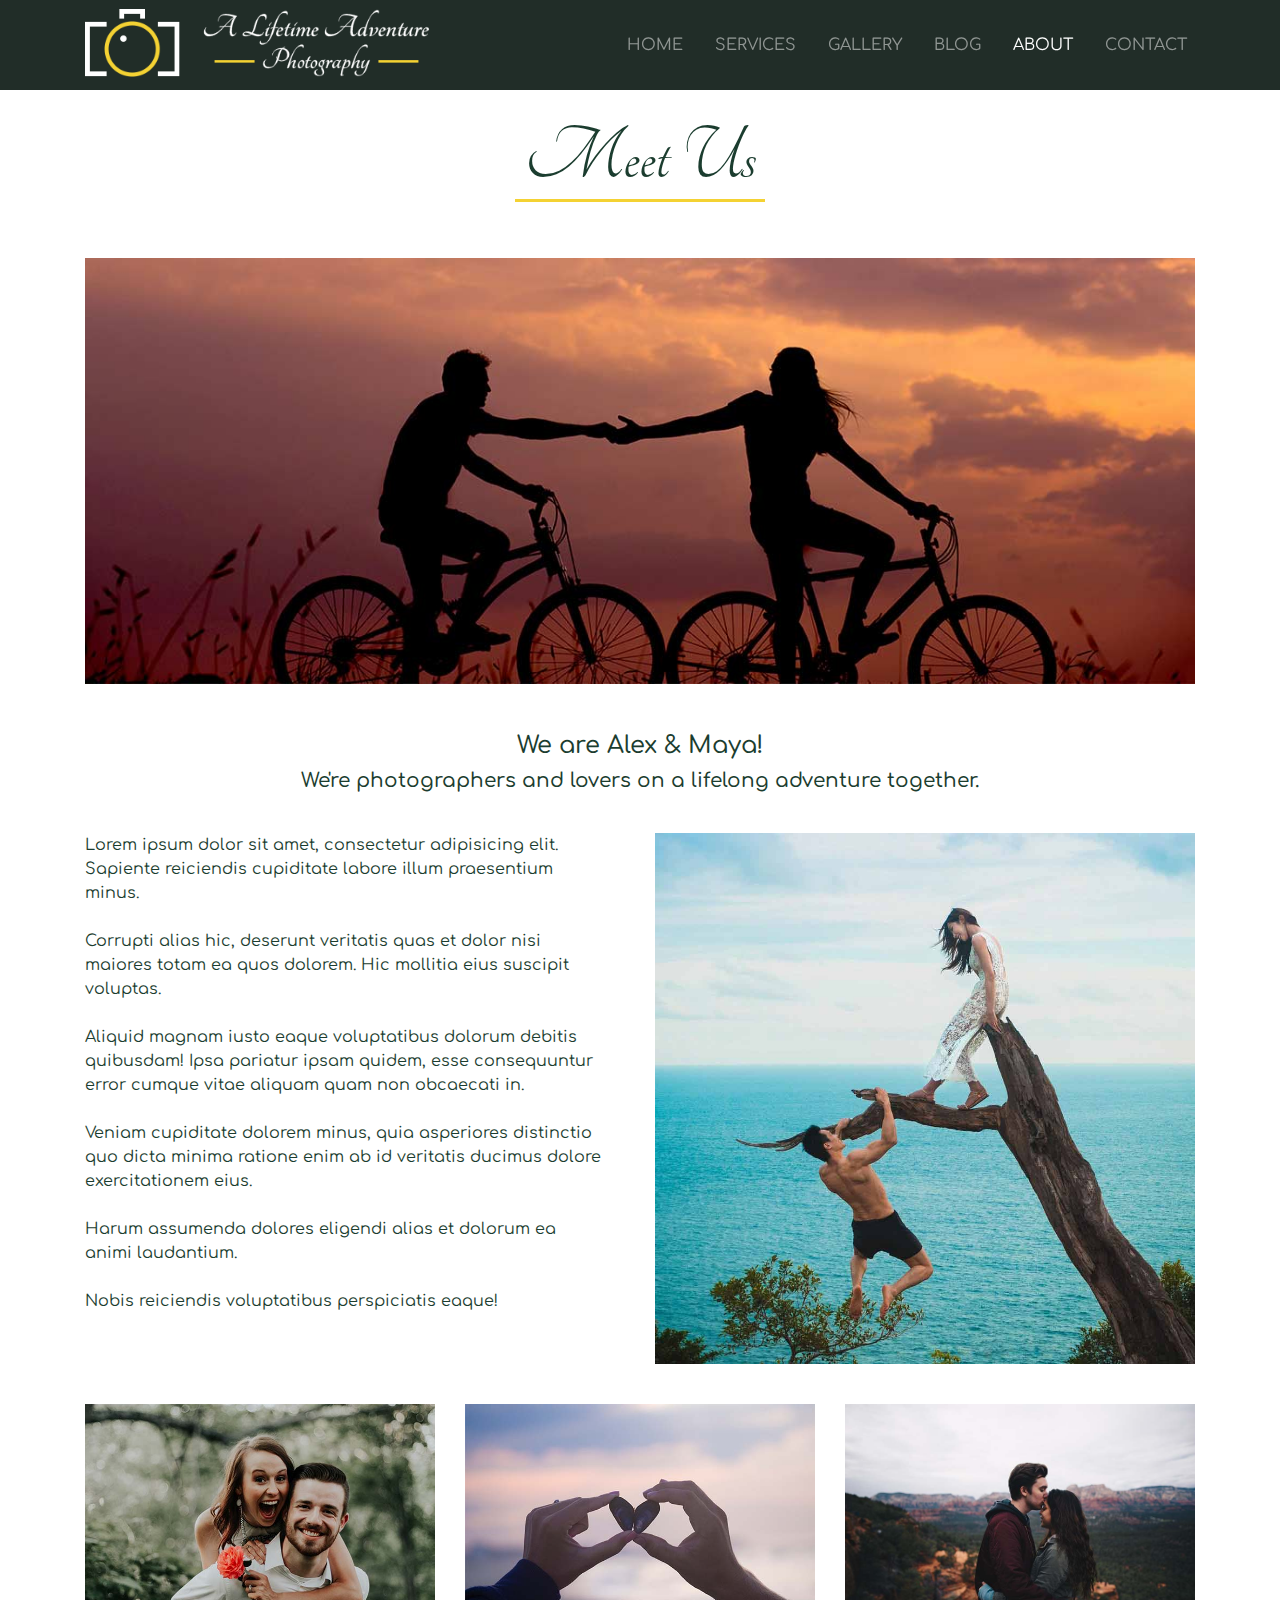
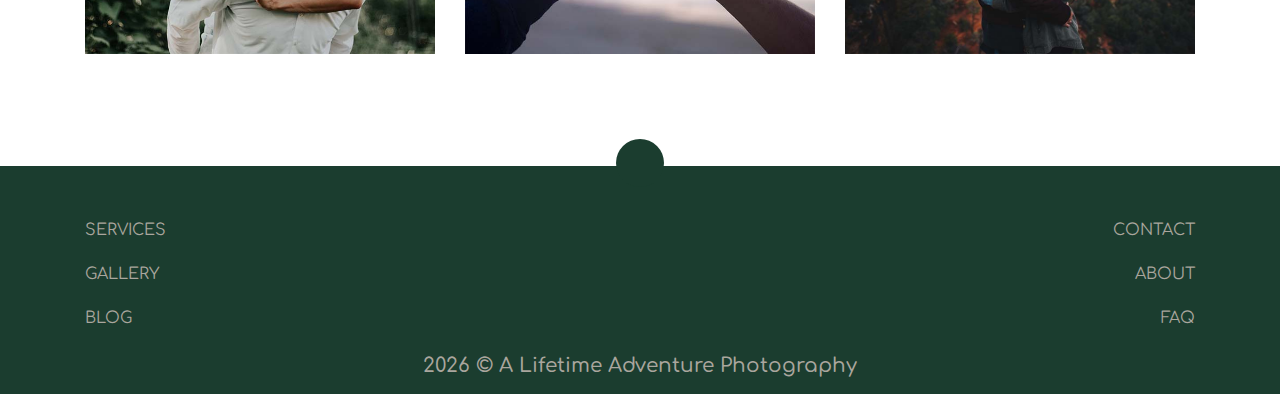
<file: about.html>
<!DOCTYPE html>
<html lang="en">

<head>
  <meta charset="UTF-8">
  <meta name="viewport" content="width=device-width, initial-scale=1.0">
  <meta http-equiv="X-UA-Compatible" content="ie=edge">
  <!-- Font Awesome -->
  <link rel="stylesheet" href="https://use.fontawesome.com/releases/v5.14.0/css/all.css" integrity="sha384-HzLeBuhoNPvSl5KYnjx0BT+WB0QEEqLprO+NBkkk5gbc67FTaL7XIGa2w1L0Xbgc" crossorigin="anonymous">
  <!-- bootstrap -->
  <link rel="stylesheet" href="https://stackpath.bootstrapcdn.com/bootstrap/4.5.2/css/bootstrap.min.css" integrity="sha384-JcKb8q3iqJ61gNV9KGb8thSsNjpSL0n8PARn9HuZOnIxN0hoP+VmmDGMN5t9UJ0Z" crossorigin="anonymous">
  <!-- Google Fonts -->
  <link href="https://fonts.googleapis.com/css2?family=Comfortaa:wght@300&family=Tangerine:wght@400;700&display=swap" rel="stylesheet">
  <!-- main css -->
  <link rel="stylesheet" href="css/style.css">
  <title>A Lifetime Adventure Photography</title>
</head>

<body>
  <nav id="navbar" class="navbar navbar-expand-lg fixed-top navbar-dark text-white p-0 my_navbar">
    <div class="container  mx-auto">
      <a href="index.html" class="navbar-brand mt-1" ><img src="/img/logo.png" class="d-none d-md-block" alt="" width="80%" height="80%"><img src="/img/logo_mobile.png" class="d-md-none ml-3" alt="" width="60%" height="60%">
      </a>
      <button class="navbar-toggler" 
      type="button"
      data-toggle="collapse"
      data-target="#myNavbar">
      <span class="navbar-toggler-icon "></span>
      </button>
      <div class="collapse navbar-collapse" id="myNavbar">
        <ul class="navbar-nav ml-auto">
          <li class="nav-item"><a href="index.html" class="nav-link text-uppercase ml-3">Home</a></li>
          <li class="nav-item"><a href="services.html" class="nav-link text-uppercase ml-3">Services</a></li>
          <li class="nav-item"><a href="gallery.html" class="nav-link  text-uppercase ml-3 ">Gallery</a></li>
          <li class="nav-item"><a href="blog.html" class="nav-link text-uppercase ml-3">Blog</a></li>
          <li class="nav-item"><a href="about.html" class="nav-link  active  text-uppercase ml-3">About</a></li>
          <li class="nav-item"><a href="contact.html" class="nav-link  text-uppercase ml-3">Contact</a></li>
        </ul>
      </div>
    </div>
  </nav>

  <section id="about-page" class="pb-5">
    <div class="container">
      <div class="row pb-5">
        <div class="col text-center">
          <h2 class="title">Meet Us</h2>
          <div class="title-underline"></div>
        </div>
      </div>

      <div class="row py-2">
        <div class="col mx-auto">
          <img src="/img/about-3_everton-vila-AsahNlC0VhQ-unsplash.jpg" alt="" class="img-fluid" >
          <h4 class="dark-text text-center pt-5">We are Alex & Maya!</h4>
        <h5 class="dark-text text-center">We're photographers and lovers on a lifelong adventure together.</h5>
        </div>
      </div>

      <div class="row justify-content-center py-4">
        <div class="col-12 col-lg-6 ">
          <p class="dark-text pr-4">
            Lorem ipsum dolor sit amet, consectetur adipisicing elit. Sapiente reiciendis cupiditate labore illum praesentium minus. 
            <br><br>
            Corrupti alias hic, deserunt veritatis quas et dolor nisi maiores totam ea quos dolorem. Hic mollitia eius suscipit voluptas. 
            <br><br>
            Aliquid magnam iusto eaque voluptatibus dolorum debitis quibusdam! Ipsa pariatur ipsam quidem, esse consequuntur error cumque vitae aliquam quam non obcaecati in. 
            <br><br>
            Veniam cupiditate dolorem minus, quia asperiores distinctio quo dicta minima ratione enim ab id veritatis ducimus dolore exercitationem eius. 
            <br><br>
            Harum assumenda dolores eligendi alias et dolorum ea animi laudantium. 
            <br><br>
            Nobis reiciendis voluptatibus perspiciatis eaque!
        </div>
        <div class="col-12 col-lg-6 d-flex justify-content-center">
          <img src="/img/about-5_tiraya-adam-2-mTsOnYeqQ-unsplash.jpg" alt="" class="img-fluid">
        </div>
      </div>

      <div class="row justify-content-center py-2">
        <div class="col-12 col-sm-4">
          <img src="/img/about-4_carly-rae-hobbins-zNHOIzjJiyA-unsplash.jpg" alt="" class="img-fluid py-2">
        </div>
        <div class="col-12 col-sm-4">
          <img src="/img/about-6_aaron-burden-eZrIiv5bKxY-unsplash.jpg" alt="" class="img-fluid py-2">
        </div>
        <div class="col-12 col-sm-4">
          <img src="/img/about-2_nathan-mcbride-YLkBly2HVHY-unsplash.jpg" alt="" class="img-fluid py-2">
        </div>
      </div>
    </div>
  </section>

  <footer id="footer" class="mt-5">
    <div class="container">
      <div class="row pt-5 justify-content-between">
        <div class="col-sm-12 col-md-2 d-flex flex-column text-center text-md-left justify-content-center">
          <a href="services.html" class="footer-link"> <p class="light-text text-uppercase pt-1">services</p></a>
          <a href="gallery.html" class="footer-link"> <p class="light-text text-uppercase pt-1">gallery</p></a>
          <a href="blog.html" class="footer-link"> <p class="light-text text-uppercase pt-1">blog</p></a>
        </div>
        <div class="col-sm-12 col-md-2 d-flex flex-row text-center justify-content-center footer-icons">
          <a href="#" class="fab fa-instagram fa-3x yellow-text p-4 text-decoration-none footer-icon"></a>
          <a href="#" class="fab fa-facebook fa-3x yellow-text p-4 text-decoration-none footer-icon"></a>
          <a href="#" class="fab fa-500px fa-3x yellow-text p-4 text-decoration-none footer-icon"></a>
        </div>
        <div class="col-sm-12 col-md-2 d-flex flex-column text-center text-md-right justify-content-center">
          <a href="contact.html" class="footer-link"> <p class="light-text text-uppercase pt-1">contact</p></a>
          <a href="about.html" class="footer-link"> <p class="light-text text-uppercase pt-1">about</p></a>
          <a href="faq.html" class="footer-link"> <p class="light-text text-uppercase pt-1">faq</p></a>
        </div>
      </div>
      <div class="row justify-content-center">
        <h5 class="text-center light-text p-2">
          <span id="year"></span> &copy; A Lifetime Adventure Photography </h5>
      </div>
      <a href="#" id="back-top-top" class="p-4"><i class="fas fa-arrow-up text-white fa-2x"></i></a>
    </div>
  </footer>



  <!-- jQuery -->
  <script src="https://code.jquery.com/jquery-3.5.1.min.js" integrity="sha256-9/aliU8dGd2tb6OSsuzixeV4y/faTqgFtohetphbbj0=" crossorigin="anonymous"></script>
  <!-- Popper -->
  <script src="https://cdn.jsdelivr.net/npm/popper.js@1.16.1/dist/umd/popper.min.js" integrity="sha384-9/reFTGAW83EW2RDu2S0VKaIzap3H66lZH81PoYlFhbGU+6BZp6G7niu735Sk7lN" crossorigin="anonymous"></script>
  <!-- Bootstrap -->
  <script src="https://stackpath.bootstrapcdn.com/bootstrap/4.5.2/js/bootstrap.min.js" integrity="sha384-B4gt1jrGC7Jh4AgTPSdUtOBvfO8shuf57BaghqFfPlYxofvL8/KUEfYiJOMMV+rV" crossorigin="anonymous"></script>


  <script>
    // Get the current year for the copyright
    $('#year').text(new Date().getFullYear());

    // Navbar hide/show
    var prevScrollpos = window.pageYOffset;
    window.onscroll = function() {
      var currentScrollPos = window.pageYOffset;
      if (prevScrollpos > currentScrollPos) {
        document.getElementById("navbar").style.top = "0";
      } else {
        document.getElementById("navbar").style.top = "-90px";
      }
      prevScrollpos = currentScrollPos;
    }

    // back to top
    $(window).scroll(function(){
    let position = $(this).scrollTop();
      if(position >= 718) {
        $('#back-to-top').addClass('scrollTop');
      }
      else {
        $('#back-to-top').removeClass('scrollTop');
      }
    })
  </script>



</body>

</html>
</file>
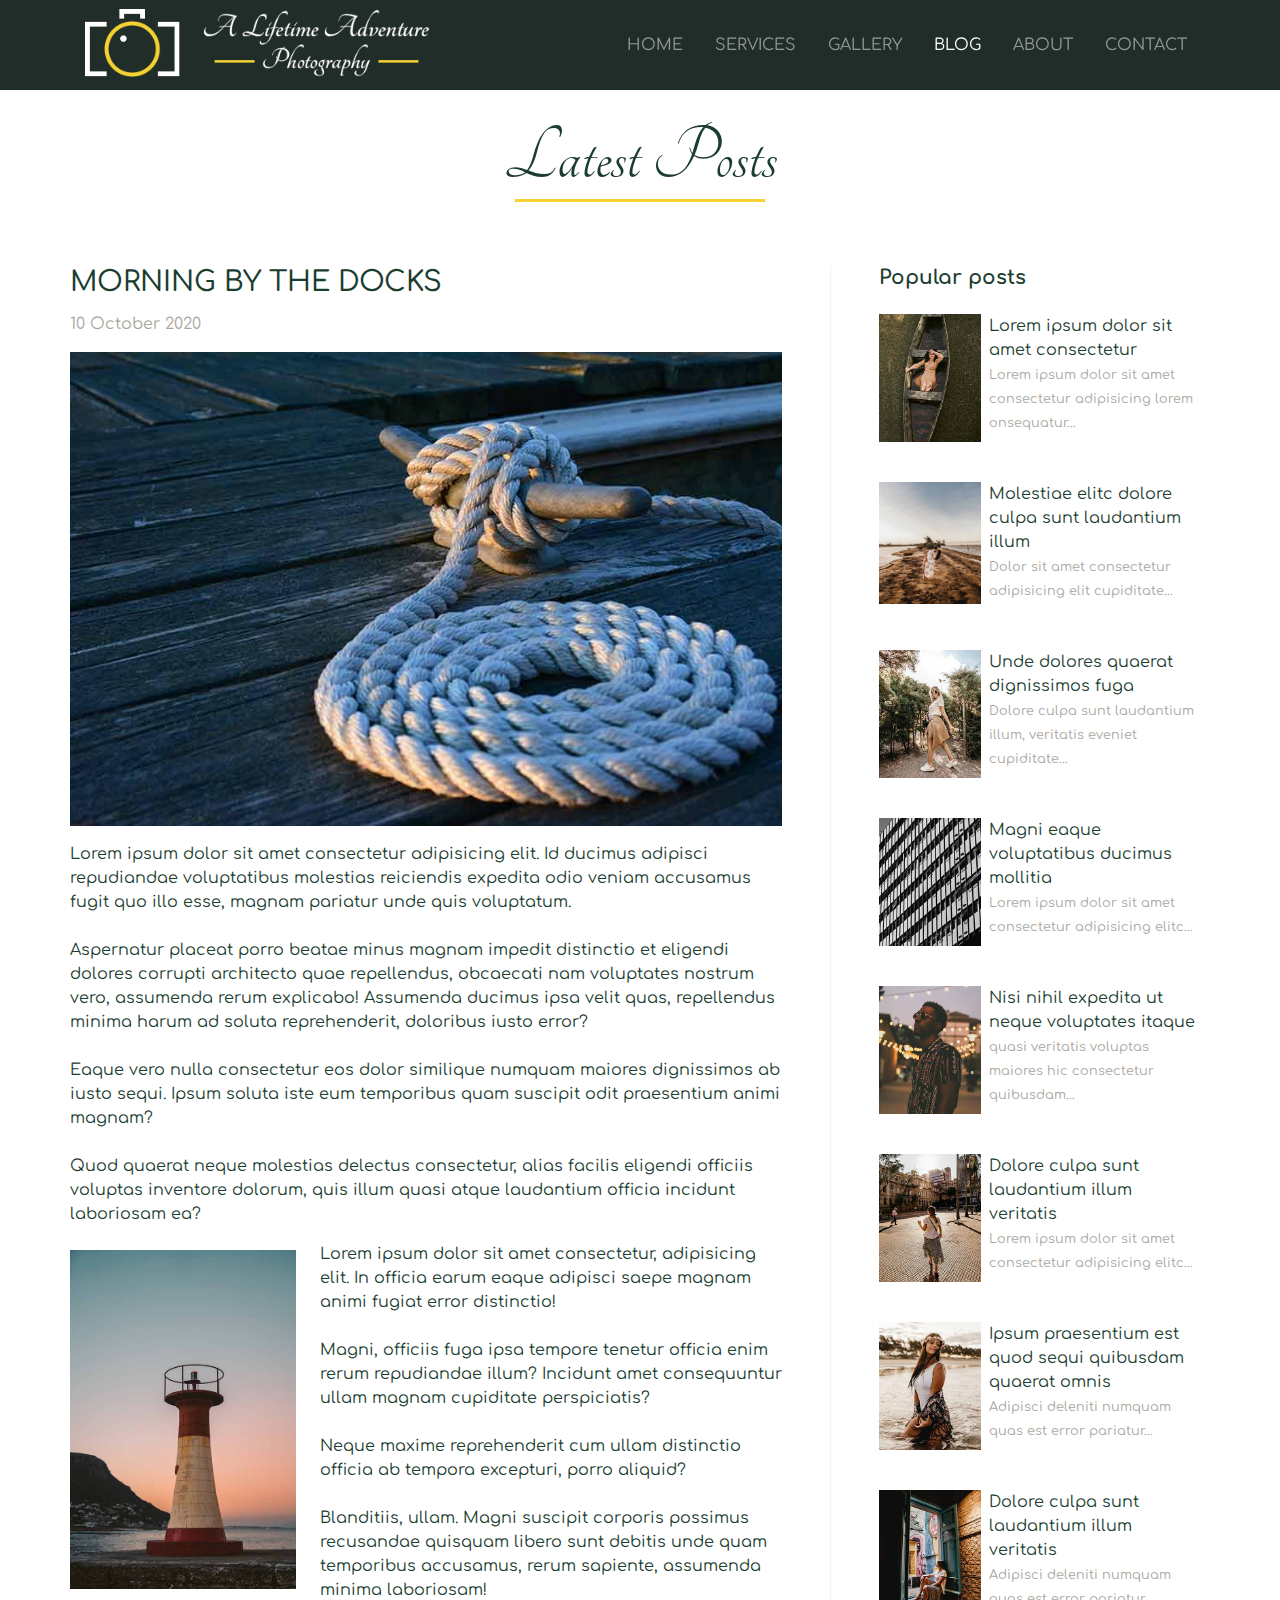
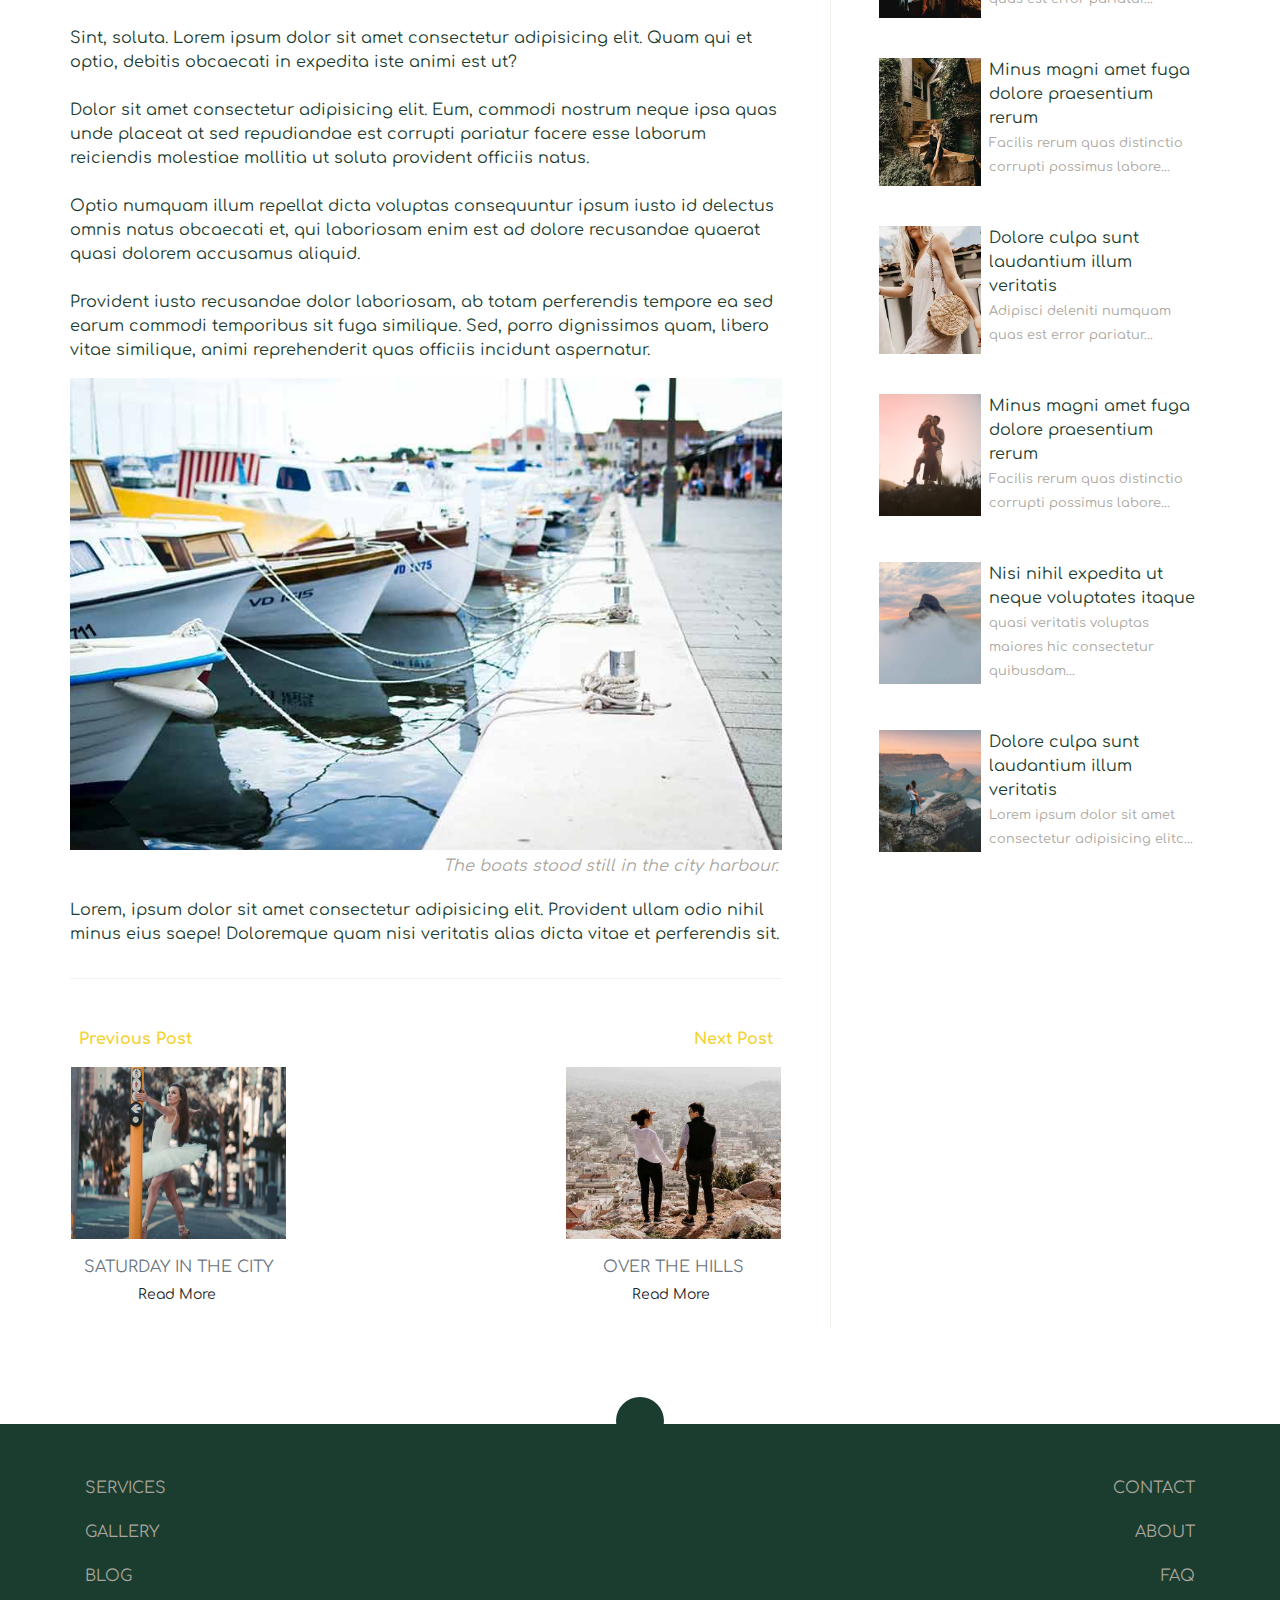
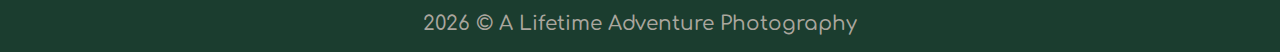
<file: blog.html>
<!DOCTYPE html>
<html lang="en">

<head>
  <meta charset="UTF-8">
  <meta name="viewport" content="width=device-width, initial-scale=1.0">
  <meta http-equiv="X-UA-Compatible" content="ie=edge">
  <!-- Font Awesome -->
  <link rel="stylesheet" href="https://use.fontawesome.com/releases/v5.14.0/css/all.css" integrity="sha384-HzLeBuhoNPvSl5KYnjx0BT+WB0QEEqLprO+NBkkk5gbc67FTaL7XIGa2w1L0Xbgc" crossorigin="anonymous">
  <!-- bootstrap -->
  <link rel="stylesheet" href="https://stackpath.bootstrapcdn.com/bootstrap/4.5.2/css/bootstrap.min.css" integrity="sha384-JcKb8q3iqJ61gNV9KGb8thSsNjpSL0n8PARn9HuZOnIxN0hoP+VmmDGMN5t9UJ0Z" crossorigin="anonymous">
  <!-- Google Fonts -->
  <link href="https://fonts.googleapis.com/css2?family=Comfortaa:wght@300&family=Tangerine:wght@400;700&display=swap" rel="stylesheet">
  <!-- main css -->
  <link rel="stylesheet" href="css/style.css">
  <title>A Lifetime Adventure Photography</title>
</head>

<body>
  <nav id="navbar" class="navbar navbar-expand-lg fixed-top navbar-dark text-white p-0 my_navbar">
    <div class="container  mx-auto">
      <a href="index.html" class="navbar-brand mt-1" ><img src="/img/logo.png" class="d-none d-md-block" alt="" width="80%" height="80%"><img src="/img/logo_mobile.png" class="d-md-none ml-3" alt="" width="60%" height="60%">
      </a>
      <button class="navbar-toggler" 
      type="button"
      data-toggle="collapse"
      data-target="#myNavbar">
      <span class="navbar-toggler-icon"></span>
      </button>
      <div class="collapse navbar-collapse" id="myNavbar">
        <ul class="navbar-nav ml-auto">
          <li class="nav-item"><a href="index.html" class="nav-link text-uppercase ml-3">Home</a></li>
          <li class="nav-item"><a href="services.html" class="nav-link text-uppercase ml-3">Services</a></li>
          <li class="nav-item"><a href="gallery.html" class="nav-link  text-uppercase ml-3 ">Gallery</a></li>
          <li class="nav-item"><a href="blog.html" class="nav-link active text-uppercase ml-3">Blog</a></li>
          <li class="nav-item"><a href="about.html" class="nav-link  text-uppercase ml-3">About</a></li>
          <li class="nav-item"><a href="contact.html" class="nav-link  text-uppercase ml-3">Contact</a></li>
        </ul>
      </div>
    </div>
  </nav>

  <section id="blog-page" class="pb-5">
    <div class="container">
      <div class="row pb-5">
        <div class="col text-center">
          <h2 class="title">Latest Posts</h2>
          <div class="title-underline"></div>
        </div>
      </div>

      <div class="row justify-content-between">
        <div class="col-10 col-md-8 p-0 pr-md-5 mx-auto">
          <article class="py-3">
            <h3 class="dark-text text-uppercase pb-1">Morning by the docks</h3>
            <p class="light-text">10 October 2020</p>
            <img src="/img/blogpage-275637.jpg" class="img-fluid inline-block" alt="">
            <p class="dark-text pt-3">Lorem ipsum dolor sit amet consectetur adipisicing elit. Id ducimus adipisci repudiandae voluptatibus molestias reiciendis expedita odio veniam accusamus fugit quo illo esse, magnam pariatur unde quis voluptatum. 
            <br><br>
            Aspernatur placeat porro beatae minus magnam impedit distinctio et eligendi dolores corrupti architecto quae repellendus, obcaecati nam voluptates nostrum vero, assumenda rerum explicabo! Assumenda ducimus ipsa velit quas, repellendus minima harum ad soluta reprehenderit, doloribus iusto error?
            <br><br>
            Eaque vero nulla consectetur eos dolor similique numquam maiores dignissimos ab iusto sequi. Ipsum soluta iste eum temporibus quam suscipit odit praesentium animi magnam? 
            <br><br>
            Quod quaerat neque molestias delectus consectetur, alias facilis eligendi officiis voluptas inventore dolorum, quis illum quasi atque laudantium officia incidunt laboriosam ea?</p>
            <div class="img-article">
              <img src="/img/blogpage3-pexels-taryn-elliott-5025774.jpg" alt=""
            class=" float-left img-fluid pr-4 py-2">
            </div>
            <p class="dark-text">Lorem ipsum dolor sit amet consectetur, adipisicing elit. In officia earum eaque adipisci saepe magnam animi fugiat error distinctio!
            <br><br>
            Magni, officiis fuga ipsa tempore tenetur officia enim rerum repudiandae illum? Incidunt amet consequuntur ullam magnam cupiditate perspiciatis? 
            <br><br>
            Neque maxime reprehenderit cum ullam distinctio officia ab tempora excepturi, porro aliquid? 
            <br><br>
            Blanditiis, ullam. Magni suscipit corporis possimus recusandae quisquam libero sunt debitis unde quam temporibus accusamus, rerum sapiente, assumenda minima laboriosam! 
            <br><br>
            Sint, soluta. Lorem ipsum dolor sit amet consectetur adipisicing elit. Quam qui et optio, debitis obcaecati in expedita iste animi est ut?
            <br><br>
            Dolor sit amet consectetur adipisicing elit. Eum, commodi nostrum neque ipsa quas unde placeat at sed repudiandae est corrupti pariatur facere esse laborum reiciendis molestiae mollitia ut soluta provident officiis natus. 
            <br><br>
            Optio numquam illum repellat dicta voluptas consequuntur ipsum iusto id delectus omnis natus obcaecati et, qui laboriosam enim est ad dolore recusandae quaerat quasi dolorem accusamus aliquid. 
            <br><br>
            Provident iusto recusandae dolor laboriosam, ab totam perferendis tempore ea sed earum commodi temporibus sit fuga similique. Sed, porro dignissimos quam, libero vitae similique, animi reprehenderit quas officiis incidunt aspernatur.
            </p>
            <img src="/img/blogpage2-296242.jpg" alt="" class="img-fluid">
            <p class="font-italic text-right light-text p-1">The boats stood still in the city harbour.</p>
            <p class="dark-text pb-3">Lorem, ipsum dolor sit amet consectetur adipisicing elit. Provident ullam odio nihil minus eius saepe! Doloremque quam nisi veritatis alias dicta vitae et perferendis sit.</p>
            <hr>
          </article>
          <!-- other blog posts -->
          <div class="row justify-content-between">
            <div class="col-10 col-md-4 p-3 p-md-none  mx-auto mx-md-0">
              <a href="#" class="text-decoration-none">
                <p class="font-weight-bold yellow-text"><i class="fas fa-angle-double-left pr-2"></i> Previous Post</p>
              </a>
              <div class="img-container">
                <a href="#">
                <img class="img-fluid blog-img" src="img/blog-1_pexels-taryn-elliott-5051140.jpg" alt="">
              </a>
              </div>
              <p class="text-center text-muted text-uppercase pt-3 mb-0">Saturday in the city</p>
              <div class="d-flex align-items-center justify-content-center blog-btn">
                <a href="#" class="btn btn-sm rounded-0">Read More
                </a>
                <span><i class="fas fa-long-arrow-alt-right pl-1"></i></span>
              </div>
              <div class="blog-link mx-auto">
              </div>
            </div>
            <div class="col-10 col-md-4 p-3 p-md-none mx-auto mx-md-0">
              <a href="#" class="text-decoration-none">
                <p class="font-weight-bold text-right yellow-text">Next Post<i class="fas fa-angle-double-right pl-2"></i></p>
              </a>
              <div class="img-container">
                <a href="#">
                <img class="img-fluid blog-img" src="img/blog-2_farsai-chaikulngamdee-oZSDI44GwKU-unsplash.jpg" alt="">
              </a>
              </div>
              <p class="text-center text-muted text-uppercase pt-3 mb-0">over the hills</p>
              <div class="d-flex align-items-center justify-content-center blog-btn">
                <a href="#" class="btn btn-sm rounded-0">Read More
                </a>
                <span><i class="fas fa-long-arrow-alt-right pl-1"></i></span>
              </div>
              <div class="blog-link mx-auto">
              </div>
            </div>
          </div>
        </div>
        <!-- popular posts col -->
        <div class="col-12 col-md-4 column-links mt-3 pl-5">
          <h5 class="font-weight-bold dark-text">Popular posts</h5>
          <div class="popular-posts py-3 ">
            <a href="#">
              <img src="/img/instagram_1-pexels-jonathan-borba-2878761.jpg" alt="" class="float-left pr-2" style="max-width: 110px;">
            </a>
            <a href="#">
              <p class="dark-text mb-0 popular-posts_title">Lorem ipsum dolor sit amet consectetur</p>
            </a>
            <p class="light-text"><small>Lorem ipsum dolor sit amet consectetur adipisicing lorem onsequatur...</small></p>
          </div>
          <div class="popular-posts py-3">
            <a href="#">
              <img src="/img/gallery-4_pexels-jonathan-borba-4631872.jpg" alt="" class="float-left pr-2" style="max-width: 110px;">
            </a>
            <a href="#">
              <p class="dark-text mb-0 popular-posts_title">Molestiae  elitc dolore culpa sunt laudantium illum</p>
            </a>
            <p class="light-text"><small>Dolor sit amet consectetur adipisicing elit cupiditate...</small></p>
          </div>
          <div class="popular-posts py-3">
            <a href="#">
              <img src="/img/instagram_5-pexels-jonathan-borba-2878761.jpg" alt="" class="float-left pr-2" style="max-width: 110px;">
            </a>
            <a href="#">
              <p class="dark-text mb-0 popular-posts_title">Unde dolores quaerat dignissimos fuga</p>
            </a>
            <p class="light-text"><small>Dolore culpa sunt laudantium illum, veritatis eveniet cupiditate...</small></p>
          </div>
          <div class="popular-posts py-3">
            <a href="#">
              <img src="/img/instagram_2-pexels-jonathan-borba-2878761.jpg" alt="" class="float-left pr-2" style="max-width: 110px;">
            </a>
            <a href="#">
              <p class="dark-text mb-0 popular-posts_title">Magni eaque voluptatibus ducimus mollitia</p>
            </a>
            <p class="light-text"><small>Lorem ipsum dolor sit amet consectetur adipisicing elitc...</small></p>
          </div>
          <div class="popular-posts py-3">
            <a href="#">
              <img src="/img/instagram_4-pexels-jonathan-borba-2878761.jpg" alt="" class="float-left pr-2" style="max-width: 110px;">
            </a>
            <a href="#">
              <p class="dark-text mb-0 popular-posts_title">Nisi nihil expedita ut neque voluptates itaque</p>
            </a>
            <p class="light-text"><small>quasi veritatis voluptas maiores hic consectetur quibusdam...</small></p>
          </div>
          <div class="popular-posts py-3">
            <a href="#">
              <img src="/img/instagram_6-pexels-jonathan-borba-2878761.jpg" alt="" class="float-left pr-2" style="max-width: 110px;">
            </a>
            <a href="#">
              <p class="dark-text mb-0 popular-posts_title">Dolore culpa sunt laudantium illum veritatis</p>
            </a>
            <p class="light-text"><small>Lorem ipsum dolor sit amet consectetur adipisicing elitc...</small></p>
          </div>
          <div class="popular-posts py-3">
            <a href="#">
              <img src="/img/instagram_8-pexels-jonathan-borba-2878761.jpg" alt="" class="float-left pr-2" style="max-width: 110px;">
            </a>
            <a href="#">
              <p class="dark-text mb-0 popular-posts_title">Ipsum praesentium est quod sequi quibusdam quaerat omnis</p>
            </a>
            <p class="light-text"><small>Adipisci deleniti numquam quas est error pariatur...</small></p>
          </div>
          <div class="popular-posts py-3">
            <a href="#">
              <img src="/img/instagram_3-pexels-jonathan-borba-2878761.jpg" alt="" class="float-left pr-2" style="max-width: 110px;">
            </a>
            <a href="#">
              <p class="dark-text mb-0 popular-posts_title">Dolore culpa sunt laudantium illum veritatis</p>
            </a>
            <p class="light-text"><small>Adipisci deleniti numquam quas est error pariatur...</small></p>
          </div>
          <div class="popular-posts py-3">
            <a href="#">
              <img src="/img/instagram_7-pexels-jonathan-borba-2878761.jpg" alt="" class="float-left pr-2" style="max-width: 110px;">
            </a>
            <a href="#">
              <p class="dark-text mb-0 popular-posts_title">Minus magni amet fuga dolore praesentium rerum</p>
            </a>
            <p class="light-text"><small>Facilis rerum quas distinctio corrupti possimus labore...</small></p>
          </div>
          <div class="popular-posts py-3">
            <a href="#">
              <img src="/img/instagram_9-pexels-jonathan-borba-2878761.jpg" alt="" class="float-left pr-2" style="max-width: 110px;">
            </a>
            <a href="#">
              <p class="dark-text mb-0 popular-posts_title">Dolore culpa sunt laudantium illum veritatis</p>
            </a>
            <p class="light-text"><small>Adipisci deleniti numquam quas est error pariatur...</small></p>
          </div>
          <div class="popular-posts py-3">
            <a href="#">
              <img src="/img/gallery-6_pexels-taryn-elliott-4752510.jpg" alt="" class="float-left pr-2" style="max-width: 110px;">
            </a>
            <a href="#">
              <p class="dark-text mb-0 popular-posts_title">Minus magni amet fuga dolore praesentium rerum</p>
            </a>
            <p class="light-text"><small>Facilis rerum quas distinctio corrupti possimus labore...</small></p>
          </div>
          <div class="popular-posts py-3">
            <a href="#">
              <img src="/img/gallery-2_pexels-taryn-elliott-4840242.jpg" alt="" class="float-left pr-2" style="max-width: 110px;">
            </a>
            <a href="#">
              <p class="dark-text mb-0 popular-posts_title">Nisi nihil expedita ut neque voluptates itaque</p>
            </a>
            <p class="light-text"><small>quasi veritatis voluptas maiores hic consectetur quibusdam...</small></p>
          </div>
          <div class="popular-posts py-3">
            <a href="#">
              <img src="/img/gallery-3_pexels-taryn-elliott-4840242.jpg" alt="" class="float-left pr-2" style="max-width: 110px;">
            </a>
            <a href="#">
              <p class="dark-text mb-0 popular-posts_title">Dolore culpa sunt laudantium illum veritatis</p>
            </a>
            <p class="light-text"><small>Lorem ipsum dolor sit amet consectetur adipisicing elitc...</small></p>
          </div>
        </div>
      </div>
    </div>
  </section>

  <footer id="footer" class="mt-5">
    <div class="container">
      <div class="row pt-5 justify-content-between">
        <div class="col-sm-12 col-md-2 d-flex flex-column text-center text-md-left justify-content-center">
          <a href="services.html" class="footer-link"> <p class="light-text text-uppercase pt-1">services</p></a>
          <a href="gallery.html" class="footer-link"> <p class="light-text text-uppercase pt-1">gallery</p></a>
          <a href="blog.html" class="footer-link"> <p class="light-text text-uppercase pt-1">blog</p></a>
        </div>
        <div class="col-sm-12 col-md-2 d-flex flex-row text-center justify-content-center footer-icons">
          <a href="#" class="fab fa-instagram fa-3x yellow-text p-4 text-decoration-none footer-icon"></a>
          <a href="#" class="fab fa-facebook fa-3x yellow-text p-4 text-decoration-none footer-icon"></a>
          <a href="#" class="fab fa-500px fa-3x yellow-text p-4 text-decoration-none footer-icon"></a>
        </div>
        <div class="col-sm-12 col-md-2 d-flex flex-column text-center text-md-right justify-content-center">
          <a href="contact.html" class="footer-link"> <p class="light-text text-uppercase pt-1">contact</p></a>
          <a href="about.html" class="footer-link"> <p class="light-text text-uppercase pt-1">about</p></a>
          <a href="faq.html" class="footer-link"> <p class="light-text text-uppercase pt-1">faq</p></a>
        </div>
      </div>
      <div class="row justify-content-center">
        <h5 class="text-center light-text p-2">
          <span id="year"></span> &copy; A Lifetime Adventure Photography </h5>
      </div>
      <a href="#" id="back-top-top" class="p-4"><i class="fas fa-arrow-up text-white fa-2x"></i></a>
    </div>
  </footer>



  <!-- jQuery -->
  <script src="https://code.jquery.com/jquery-3.5.1.min.js" integrity="sha256-9/aliU8dGd2tb6OSsuzixeV4y/faTqgFtohetphbbj0=" crossorigin="anonymous"></script>
  <!-- Popper -->
  <script src="https://cdn.jsdelivr.net/npm/popper.js@1.16.1/dist/umd/popper.min.js" integrity="sha384-9/reFTGAW83EW2RDu2S0VKaIzap3H66lZH81PoYlFhbGU+6BZp6G7niu735Sk7lN" crossorigin="anonymous"></script>
  <!-- Bootstrap -->
  <script src="https://stackpath.bootstrapcdn.com/bootstrap/4.5.2/js/bootstrap.min.js" integrity="sha384-B4gt1jrGC7Jh4AgTPSdUtOBvfO8shuf57BaghqFfPlYxofvL8/KUEfYiJOMMV+rV" crossorigin="anonymous"></script>


  <script>
    // Get the current year for the copyright
    $('#year').text(new Date().getFullYear());

    // Navbar hide/show
    var prevScrollpos = window.pageYOffset;
    window.onscroll = function() {
      var currentScrollPos = window.pageYOffset;
      if (prevScrollpos > currentScrollPos) {
        document.getElementById("navbar").style.top = "0";
      } else {
        document.getElementById("navbar").style.top = "-90px";
      }
      prevScrollpos = currentScrollPos;
    }

    // back to top
    $(window).scroll(function(){
    let position = $(this).scrollTop();
      if(position >= 718) {
        $('#back-to-top').addClass('scrollTop');
      }
      else {
        $('#back-to-top').removeClass('scrollTop');
      }
    })
  </script>



</body>

</html>
</file>
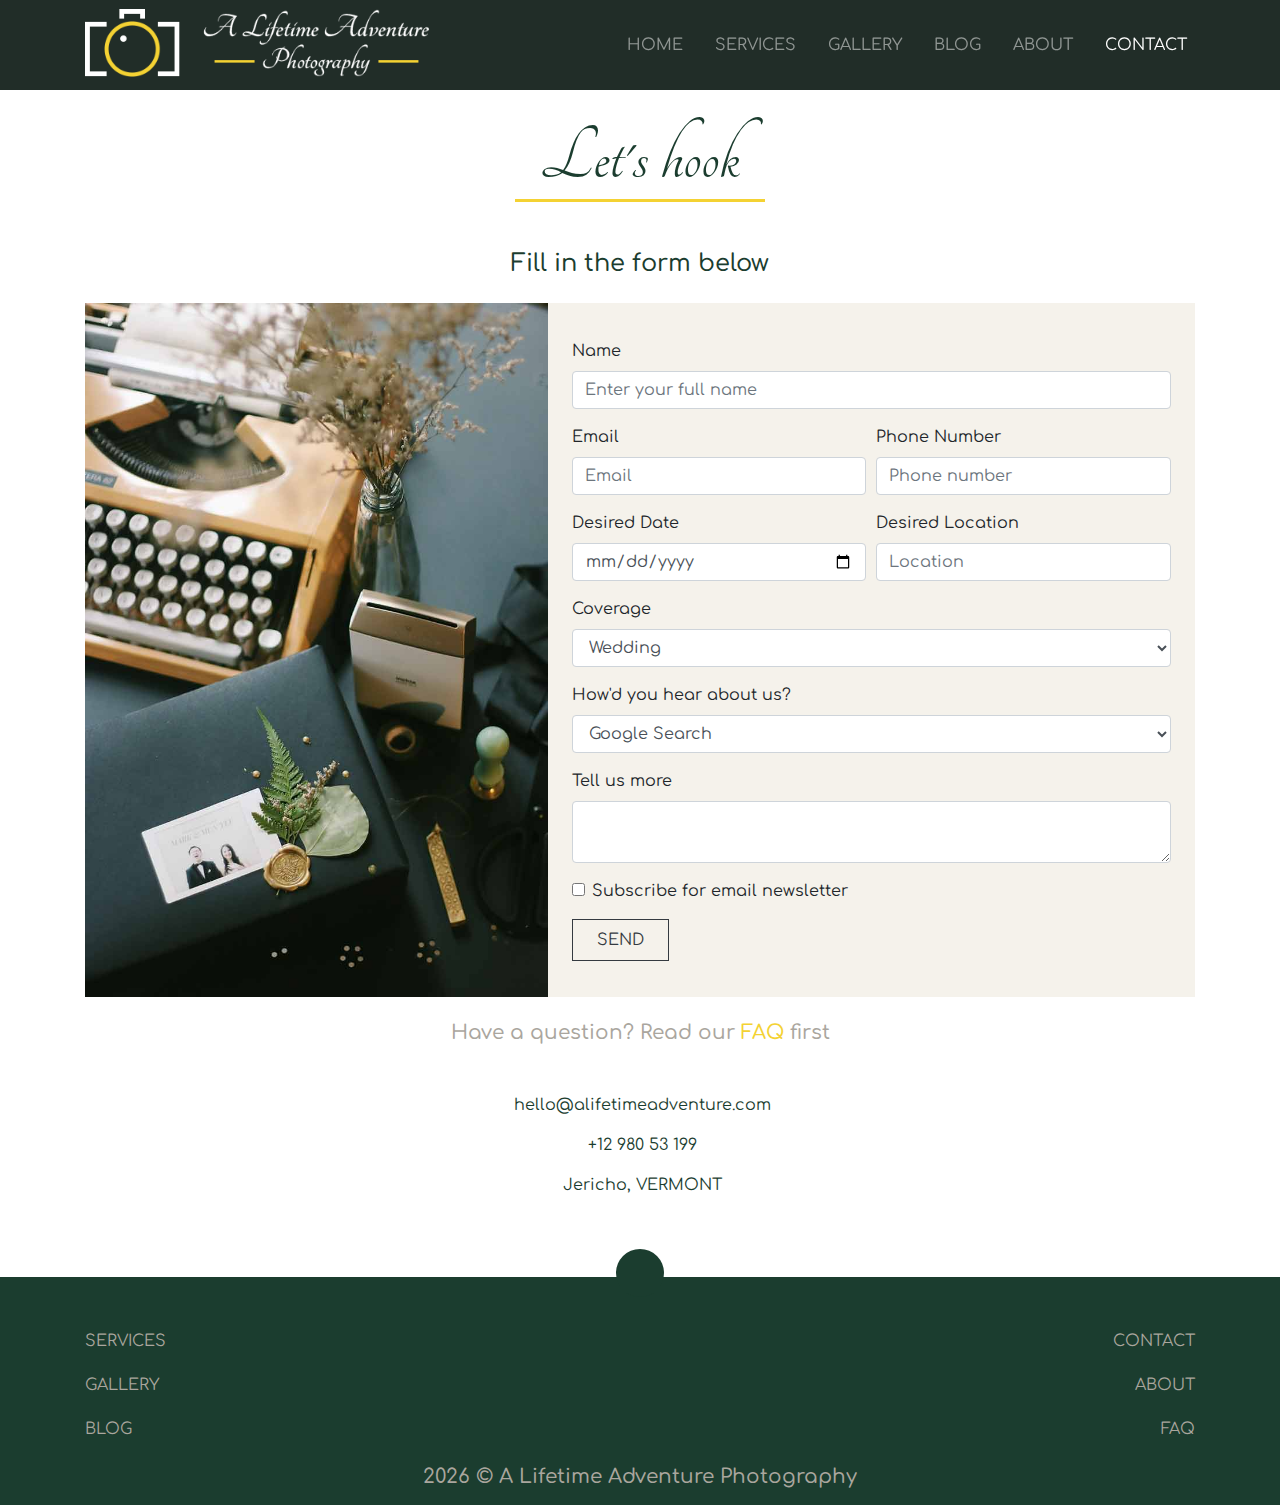
<file: contact.html>
<!DOCTYPE html>
<html lang="en">

<head>
  <meta charset="UTF-8">
  <meta name="viewport" content="width=device-width, initial-scale=1.0">
  <meta http-equiv="X-UA-Compatible" content="ie=edge">
  <!-- Font Awesome -->
  <link rel="stylesheet" href="https://use.fontawesome.com/releases/v5.14.0/css/all.css" integrity="sha384-HzLeBuhoNPvSl5KYnjx0BT+WB0QEEqLprO+NBkkk5gbc67FTaL7XIGa2w1L0Xbgc" crossorigin="anonymous">
  <!-- bootstrap -->
  <link rel="stylesheet" href="https://stackpath.bootstrapcdn.com/bootstrap/4.5.2/css/bootstrap.min.css" integrity="sha384-JcKb8q3iqJ61gNV9KGb8thSsNjpSL0n8PARn9HuZOnIxN0hoP+VmmDGMN5t9UJ0Z" crossorigin="anonymous">
  <!-- Google Fonts -->
  <link href="https://fonts.googleapis.com/css2?family=Comfortaa:wght@300&family=Tangerine:wght@400;700&display=swap" rel="stylesheet">
  <!-- main css -->
  <link rel="stylesheet" href="css/style.css">
  <title>A Lifetime Adventure Photography</title>
</head>

<body>
  <nav id="navbar" class="navbar navbar-expand-lg fixed-top navbar-dark text-white p-0 my_navbar">
    <div class="container  mx-auto">
      <a href="index.html" class="navbar-brand mt-1" ><img src="/img/logo.png" class="d-none d-md-block" alt="" width="80%" height="80%"><img src="/img/logo_mobile.png" class="d-md-none ml-3" alt="" width="60%" height="60%">
      </a>
      <button class="navbar-toggler" 
      type="button"
      data-toggle="collapse"
      data-target="#myNavbar">
      <span class="navbar-toggler-icon"></span>
      </button>
      <div class="collapse navbar-collapse" id="myNavbar">
        <ul class="navbar-nav ml-auto">
          <li class="nav-item"><a href="index.html" class="nav-link text-uppercase ml-3">Home</a></li>
          <li class="nav-item"><a href="services.html" class="nav-link text-uppercase ml-3">Services</a></li>
          <li class="nav-item"><a href="gallery.html" class="nav-link  text-uppercase ml-3 ">Gallery</a></li>
          <li class="nav-item"><a href="blog.html" class="nav-link text-uppercase ml-3">Blog</a></li>
          <li class="nav-item"><a href="about.html" class="nav-link   text-uppercase ml-3">About</a></li>
          <li class="nav-item"><a href="contact.html" class="nav-link active  text-uppercase ml-3">Contact</a></li>
        </ul>
      </div>
    </div>
  </nav>

  <section id="contact-page">
    <div class="container">
      <div class="row pb-3">
        <div class="col text-center">
          <h2 class="title">Let's hook</h2>
          <div class="title-underline"></div>
          <h4 class="dark-text text-center pt-5">Fill in the form below</h4>
        </div>
      </div>
      <div class="row contact px-0 m-0">
        <div class="col-12 col-lg-5 p-0 d-none d-lg-flex">
          <img src="/img/contact_luke-lung--r1eIv1Jdvs-unsplash.jpg" alt="" class="img-fluid">
        </div>
        <div class="col-12 col-lg-7 p-4 align-self-center">
          <form>
            <div class="form-group">
              <label for="name">Name</label>
              <input type="name" class="form-control" id="name" placeholder="Enter your full name">
            </div>
            <div class="form-row">
              <div class="form-group col-md-6">
                <label for="email">Email</label>
                <input type="email" class="form-control" id="email" placeholder="Email">
              </div>
              <div class="form-group col-md-6">
              <label for="phone">Phone Number</label>
              <input type="text" class="form-control" id="phone" placeholder="Phone number">
              </div>
            </div>
            <div class="form-row">
              <div class="form-group col-md-6">
                <label for="date">Desired Date</label>
                <input type="date" class="form-control" id="date">
              </div>
              <div class="form-group col-md-6">
                <label for="location">Desired Location</label>
                <input type="text" class="form-control" id="location" placeholder="Location">
              </div>
            </div>
            <div class="form-group">
              <label for="coverage">Coverage</label>
              <select id="coverage" class="form-control">
                <option selected>Wedding</option>
                <option>Maternity</option>
                <option>Event</option>
                <option>Elopement (just us)</option>
                <option>Adventure trip</option>
                <option>Session</option>
                <option>Other</option>
              </select>
            </div>
            <div class="form-group ">
              <label for="coverage">How'd you hear about us?</label>
              <select id="coverage" class="form-control">
                <option>Google Search</option>
                <option>Instagram</option>
                <option>Facebook</option>
                <option>Personal Referral</option>
                <option>Wedding Directory</option>
                <option>Other</option>
              </select>
            </div>
            <div class="form-group">
              <label for="text">Tell us more</label>
              <textarea class="form-control"></textarea>
            </div>
            <div class="form-group">
              <div class="form-check">
                <input class="form-check-input" type="checkbox" id="gridCheck">
                <label class="form-check-label" for="gridCheck">
                  Subscribe for email newsletter
                </label>
              </div>
            </div>
            <button type="submit" class="btn btn-outline-dark px-4 py-2 rounded-0 text-uppercase mx-auto main-btn">Send</button>
          </form>
        </div>
      </div> 
      <h5 class="light-text text-center py-4">Have a question? Read our <span><a href="faq.html" class="yellow-text">FAQ</a></span> first</h5>
      <div class="row pt-3 pb-3 ">
        <div class="col text-center">
          <p class="dark-text "><span><i class="fas fa-envelope pr-1"></i></span>
          hello@alifetimeadventure.com
          </p>
          <p class="dark-text"><span><i class="fas fa-phone pr-1"></i></span>
          +12 980 53 199
          </p>
          <p class="dark-text"><span><i class="fas fa-map-marker-alt pr-1"></i></span>
            Jericho, <span class="text-uppercase">VERMONT</span> 
          </p>
        </div>
      </div>
    </div>
  </section>

  <footer id="footer" class="mt-5">
    <div class="container">
      <div class="row pt-5 justify-content-between">
        <div class="col-sm-12 col-md-2 d-flex flex-column text-center text-md-left justify-content-center">
          <a href="services.html" class="footer-link"> <p class="light-text text-uppercase pt-1">services</p></a>
          <a href="gallery.html" class="footer-link"> <p class="light-text text-uppercase pt-1">gallery</p></a>
          <a href="blog.html" class="footer-link"> <p class="light-text text-uppercase pt-1">blog</p></a>
        </div>
        <div class="col-sm-12 col-md-2 d-flex flex-row text-center justify-content-center footer-icons">
          <a href="#" class="fab fa-instagram fa-3x yellow-text p-4 text-decoration-none footer-icon"></a>
          <a href="#" class="fab fa-facebook fa-3x yellow-text p-4 text-decoration-none footer-icon"></a>
          <a href="#" class="fab fa-500px fa-3x yellow-text p-4 text-decoration-none footer-icon"></a>
        </div>
        <div class="col-sm-12 col-md-2 d-flex flex-column text-center text-md-right justify-content-center">
          <a href="contact.html" class="footer-link"> <p class="light-text text-uppercase pt-1">contact</p></a>
          <a href="about.html" class="footer-link"> <p class="light-text text-uppercase pt-1">about</p></a>
          <a href="faq.html" class="footer-link"> <p class="light-text text-uppercase pt-1">faq</p></a>
        </div>
      </div>
      <div class="row justify-content-center">
        <h5 class="text-center light-text p-2">
          <span id="year"></span> &copy; A Lifetime Adventure Photography </h5>
      </div>
      <a href="#" id="back-top-top" class="p-4"><i class="fas fa-arrow-up text-white fa-2x"></i></a>
    </div>
  </footer>


  <!-- jQuery -->
  <script src="https://code.jquery.com/jquery-3.5.1.min.js" integrity="sha256-9/aliU8dGd2tb6OSsuzixeV4y/faTqgFtohetphbbj0=" crossorigin="anonymous"></script>
  <!-- Popper -->
  <script src="https://cdn.jsdelivr.net/npm/popper.js@1.16.1/dist/umd/popper.min.js" integrity="sha384-9/reFTGAW83EW2RDu2S0VKaIzap3H66lZH81PoYlFhbGU+6BZp6G7niu735Sk7lN" crossorigin="anonymous"></script>
  <!-- Bootstrap -->
  <script src="https://stackpath.bootstrapcdn.com/bootstrap/4.5.2/js/bootstrap.min.js" integrity="sha384-B4gt1jrGC7Jh4AgTPSdUtOBvfO8shuf57BaghqFfPlYxofvL8/KUEfYiJOMMV+rV" crossorigin="anonymous"></script>


  <script>
    // Get the current year for the copyright
    $('#year').text(new Date().getFullYear());

    // Navbar hide/show
    var prevScrollpos = window.pageYOffset;
    window.onscroll = function() {
      var currentScrollPos = window.pageYOffset;
      if (prevScrollpos > currentScrollPos) {
        document.getElementById("navbar").style.top = "0";
      } else {
        document.getElementById("navbar").style.top = "-90px";
      }
      prevScrollpos = currentScrollPos;
    }

    // back to top
    $(window).scroll(function(){
    let position = $(this).scrollTop();
      if(position >= 718) {
        $('#back-to-top').addClass('scrollTop');
      }
      else {
        $('#back-to-top').removeClass('scrollTop');
      }
    })
  </script>



</body>

</html>
</file>
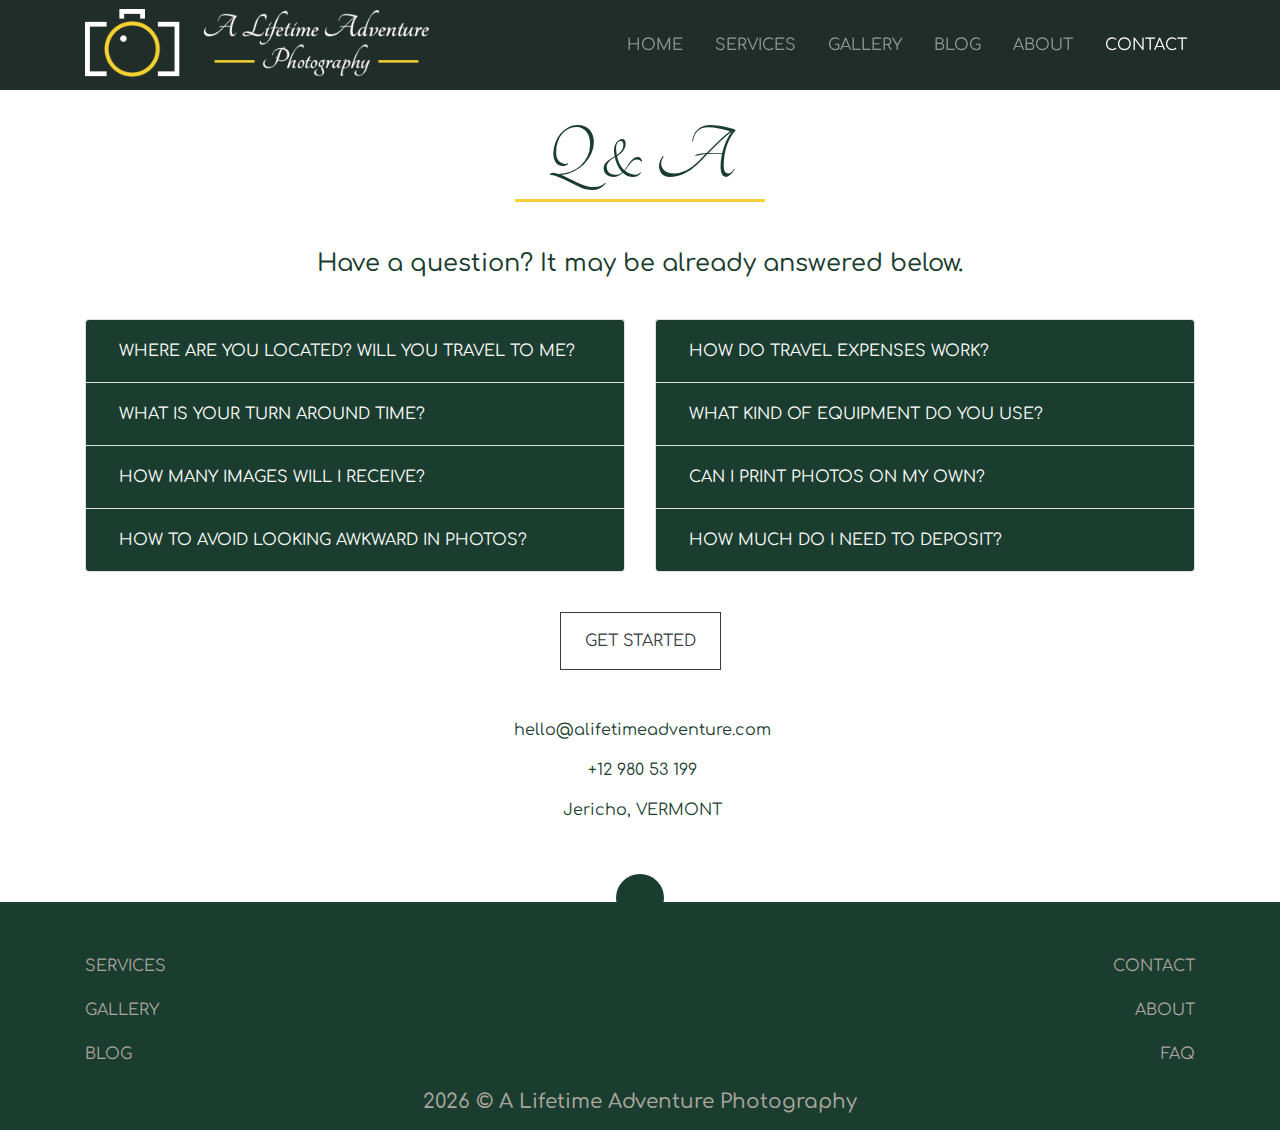
<file: faq.html>
<!DOCTYPE html>
<html lang="en">

<head>
  <meta charset="UTF-8">
  <meta name="viewport" content="width=device-width, initial-scale=1.0">
  <meta http-equiv="X-UA-Compatible" content="ie=edge">
  <!-- Font Awesome -->
  <link rel="stylesheet" href="https://use.fontawesome.com/releases/v5.14.0/css/all.css" integrity="sha384-HzLeBuhoNPvSl5KYnjx0BT+WB0QEEqLprO+NBkkk5gbc67FTaL7XIGa2w1L0Xbgc" crossorigin="anonymous">
  <!-- bootstrap -->
  <link rel="stylesheet" href="https://stackpath.bootstrapcdn.com/bootstrap/4.5.2/css/bootstrap.min.css" integrity="sha384-JcKb8q3iqJ61gNV9KGb8thSsNjpSL0n8PARn9HuZOnIxN0hoP+VmmDGMN5t9UJ0Z" crossorigin="anonymous">
  <!-- Google Fonts -->
  <link href="https://fonts.googleapis.com/css2?family=Comfortaa:wght@300&family=Tangerine:wght@400;700&display=swap" rel="stylesheet">
  <!-- main css -->
  <link rel="stylesheet" href="css/style.css">
  <title>A Lifetime Adventure Photography</title>
</head>

<body>
  <nav id="navbar" class="navbar navbar-expand-lg fixed-top navbar-dark text-white p-0 my_navbar">
    <div class="container  mx-auto">
      <a href="index.html" class="navbar-brand mt-1" ><img src="/img/logo.png" class="d-none d-md-block" alt="" width="80%" height="80%"><img src="/img/logo_mobile.png" class="d-md-none ml-3" alt="" width="60%" height="60%">
      </a>
      <button class="navbar-toggler" 
      type="button"
      data-toggle="collapse"
      data-target="#myNavbar">
      <span class="navbar-toggler-icon"></span>
      </button>
      <div class="collapse navbar-collapse" id="myNavbar">
        <ul class="navbar-nav ml-auto">
          <li class="nav-item"><a href="index.html" class="nav-link text-uppercase ml-3">Home</a></li>
          <li class="nav-item"><a href="services.html" class="nav-link text-uppercase ml-3">Services</a></li>
          <li class="nav-item"><a href="gallery.html" class="nav-link  text-uppercase ml-3 ">Gallery</a></li>
          <li class="nav-item"><a href="blog.html" class="nav-link text-uppercase ml-3">Blog</a></li>
          <li class="nav-item"><a href="about.html" class="nav-link   text-uppercase ml-3">About</a></li>
          <li class="nav-item"><a href="contact.html" class="nav-link active  text-uppercase ml-3">Contact</a></li>
        </ul>
      </div>
    </div>
  </nav>

  <section id="faq-page">
    <div class="container">
      <div class="row pb-3">
        <div class="col text-center">
          <h2 class="title">Q & A</h2>
          <div class="title-underline"></div>
          <h4 class="dark-text text-center pt-5">Have a question? It may be already answered below.</h4>
        </div>
      </div>
      <div class="row py-3">
        <div class="col-12 col-lg-6">
          <div class="accordion" id="accordionFaq">
            <div class="card">
              <div class="card-header dark-bg" id="FaqOne">
                <h2 class="mb-0">
                  <button class="btn btn-link btn-block text-left text-white" type="button" data-toggle="collapse" data-target="#collapseOne" aria-expanded="true" aria-controls="collapseOne">
                    WHERE ARE YOU LOCATED? WILL YOU TRAVEL TO ME?
                  </button>
                </h2>
              </div>
          
              <div id="collapseOne" class="collapse" aria-labelledby="FaqOne" data-parent="#accordionFaq">
                <div class="card-body dark-text">
                  We're based out of Jericho, Vermont. Travel is our love language! Our work has brought us all across the U.S. as well as India, Mexico, France, Greece, Sweden, Norway, Italy, Iceland, The Dominican Republic, Thailand, Vietnam, The Bahamas, Ireland, Canada, and we can’t wait to add more to that list. 
                </div>
              </div>
            </div>
            <div class="card">
              <div class="card-header dark-bg" id="FaqTwo">
                <h2 class="mb-0">
                  <button class="btn btn-link btn-block text-left collapsed text-white" type="button" data-toggle="collapse" data-target="#collapseTwo" aria-expanded="false" aria-controls="collapseTwo">
                    WHAT IS YOUR TURN AROUND TIME?
                  </button>
                </h2>
              </div>
              <div id="collapseTwo" class="collapse" aria-labelledby="FaqTwo" data-parent="#accordionFaq">
                <div class="card-body dark-text">
                  We typically deliver sessions in about 1 week, weddings in about 2 weeks. We deliver sneak peeks of every session & wedding, so you will receive a handful of images before the full gallery delivery - we know first hand how exciting it is to see the photos, and how long 2 weeks can feel. 
                </div>
              </div>
            </div>
            <div class="card">
              <div class="card-header dark-bg" id="FaqThree">
                <h2 class="mb-0">
                  <button class="btn btn-link btn-block text-left collapsed text-white" type="button" data-toggle="collapse" data-target="#collapseThree" aria-expanded="false" aria-controls="collapseThree">
                    HOW MANY IMAGES WILL I RECEIVE?
                  </button>
                </h2>
              </div>
              <div id="collapseThree" class="collapse" aria-labelledby="FaqThree" data-parent="#accordionFaq">
                <div class="card-body dark-text">
                  We deliver all images taken with the exception of duplicate + test photos. There is no cap on the images delivered. These are your once in a lifetime memories, and if there is a great photo taken, we believe that you deserve to have it. We enhance all images to match our editing style that you see throughout our website. All images are delivered in JPEG format for easy printing!
                </div>
              </div>
            </div>
            <div class="card">
              <div class="card-header dark-bg" id="FaqFour">
                <h2 class="mb-0">
                  <button class="btn btn-link btn-block text-left collapsed text-white" type="button" data-toggle="collapse" data-target="#collapseFour" aria-expanded="false" aria-controls="collapseFour">
                    HOW TO AVOID LOOKING AWKWARD IN PHOTOS?
                  </button>
                </h2>
              </div>
              <div id="collapseFour" class="collapse" aria-labelledby="FaqFour" data-parent="#accordionFaq">
                <div class="card-body dark-text">
                  This is the number one question / fear that we hear from everyone! Don't worry about posing or pretending. For real though, everyone is photogenic as long as they're out of their own head. We're after the true expressions! We won't tell you exactly what to do and how to smile. The best thing you can do is to come to the shoot with an open mind and open heart. We will do everything in our power to get you feeling comfortable and ready to rock it! We'll play games, listen to music, and make dad jokes. It'll be a blast!
                </div>
              </div>
            </div>
          </div>
        </div>
        <div class="col-12 col-lg-6">
          <div class="accordion" id="accordionFaq2">
            <div class="card">
              <div class="card-header dark-bg" id="FaqFive">
                <h2 class="mb-0">
                  <button class="btn btn-link btn-block text-left collapsed text-white" type="button" data-toggle="collapse" data-target="#collapseFive" aria-expanded="true" aria-controls="collapseFive">
                    HOW DO TRAVEL EXPENSES WORK?
                  </button>
                </h2>
              </div>
              <div id="collapseFive" class="collapse" aria-labelledby="FaqFive" data-parent="#accordionFaq2">
                <div class="card-body dark-text">
                  If you're located in Vermont, you’re in luck! Travel fees are included in most SoCal wedding and adventure sessions. If you’re outside of the Northeastern States area, we will calculate flight, lodging, gas or rental car fees and add that into the package price. We don’t believe you should be charged a big flat rate travel fee. You should only be paying for our exact travel costs and the photo package that fits your needs. Nothing more and no hidden fees added on at the end. 
                </div>
              </div>
            </div>
            <div class="card">
              <div class="card-header dark-bg" id="FaqSix">
                <h2 class="mb-0">
                  <button class="btn btn-link btn-block text-left collapsed text-white" type="button" data-toggle="collapse" data-target="#collapseSix" aria-expanded="false" aria-controls="collapseSix">
                    WHAT KIND OF EQUIPMENT DO YOU USE?
                  </button>
                </h2>
              </div>
              <div id="collapseSix" class="collapse" aria-labelledby="FaqSix" data-parent="#accordionFaq2">
                <div class="card-body dark-text">
                  We use Canon 5D Mark IV digital SLR bodies, Canon professional speedlights and Canon L-series lenses. We also photograph with film and we use Contax645 medium format camera. We process all of our photographs on current Macintosh computers using Adobe Lightroom, Photoshop and other professional photography software. We use a color-managed workflow for highly accurate color. We invest regularly to stay current on camera equipment, computer equipment/software and education to insure you receive very high quality photographs.
                </div>
              </div>
            </div>
            <div class="card">
              <div class="card-header dark-bg" id="FaqSeven">
                <h2 class="mb-0 ">
                  <button class="btn btn-link btn-block text-left collapsed text-white" type="button" data-toggle="collapse" data-target="#collapseSeven" aria-expanded="false" aria-controls="collapseSeven">
                    CAN I PRINT PHOTOS ON MY OWN?
                  </button>
                </h2>
              </div>
              <div id="collapseSeven" class="collapse" aria-labelledby="FaqSeven" data-parent="#accordionFaq2">
                <div class="card-body dark-text">
                  Correct! Every package we offer includes the rights to print and share the images at your own leisure. This means once you receive the high res images, you can print, share, and create as many albums as your heart desires! We do offer professional prints and albums that we highly recommend for the best quality - including custom album design and canvas prints. 
                </div>
              </div>
            </div>
            <div class="card">
              <div class="card-header dark-bg" id="FaqEight">
                <h2 class="mb-0">
                  <button class="btn btn-link btn-block text-left collapsed text-white" type="button" data-toggle="collapse" data-target="#collapseEight" aria-expanded="false" aria-controls="collapseEight">
                    HOW MUCH DO I NEED TO DEPOSIT?
                  </button>
                </h2>
              </div>
              <div id="collapseEight" class="collapse" aria-labelledby="FaqEight" data-parent="#accordionFaq2">
                <div class="card-body dark-text">
                  We require a 40% of your package initial deposit and the rest of the fee to be paid before the shooting day.
                </div>
              </div>
            </div>
          </div>
        </div>
      </div>

      <div class="row justify-content-center pt-4">
        <a href="contact.html" class="btn btn-outline-dark px-4 py-3 rounded-0 text-uppercase main-btn">get started</a>
      </div>
      <div class="row pt-5 pb-3 ">
        <div class="col text-center">
          <p class="dark-text "><span><i class="fas fa-envelope pr-1"></i></span>
          hello@alifetimeadventure.com
          </p>
          <p class="dark-text"><span><i class="fas fa-phone pr-1"></i></span>
          +12 980 53 199
          </p>
          <p class="dark-text"><span><i class="fas fa-map-marker-alt pr-1"></i></span>
            Jericho, <span class="text-uppercase">VERMONT</span> 
          </p>
        </div>
      </div>
    </div>
  </section>

  <footer id="footer" class="mt-5">
    <div class="container">
      <div class="row pt-5 justify-content-between">
        <div class="col-sm-12 col-md-2 d-flex flex-column text-center text-md-left justify-content-center">
          <a href="services.html" class="footer-link"> <p class="light-text text-uppercase pt-1">services</p></a>
          <a href="gallery.html" class="footer-link"> <p class="light-text text-uppercase pt-1">gallery</p></a>
          <a href="blog.html" class="footer-link"> <p class="light-text text-uppercase pt-1">blog</p></a>
        </div>
        <div class="col-sm-12 col-md-2 d-flex flex-row text-center justify-content-center footer-icons">
          <a href="#" class="fab fa-instagram fa-3x yellow-text p-4 text-decoration-none footer-icon"></a>
          <a href="#" class="fab fa-facebook fa-3x yellow-text p-4 text-decoration-none footer-icon"></a>
          <a href="#" class="fab fa-500px fa-3x yellow-text p-4 text-decoration-none footer-icon"></a>
        </div>
        <div class="col-sm-12 col-md-2 d-flex flex-column text-center text-md-right justify-content-center">
          <a href="contact.html" class="footer-link"> <p class="light-text text-uppercase pt-1">contact</p></a>
          <a href="about.html" class="footer-link"> <p class="light-text text-uppercase pt-1">about</p></a>
          <a href="faq.html" class="footer-link"> <p class="light-text text-uppercase pt-1">faq</p></a>
        </div>
      </div>
      <div class="row justify-content-center">
        <h5 class="text-center light-text p-2">
          <span id="year"></span> &copy; A Lifetime Adventure Photography </h5>
      </div>
      <a href="#" id="back-top-top" class="p-4"><i class="fas fa-arrow-up text-white fa-2x"></i></a>
    </div>
  </footer>


  <!-- jQuery -->
  <script src="https://code.jquery.com/jquery-3.5.1.min.js" integrity="sha256-9/aliU8dGd2tb6OSsuzixeV4y/faTqgFtohetphbbj0=" crossorigin="anonymous"></script>
  <!-- Popper -->
  <script src="https://cdn.jsdelivr.net/npm/popper.js@1.16.1/dist/umd/popper.min.js" integrity="sha384-9/reFTGAW83EW2RDu2S0VKaIzap3H66lZH81PoYlFhbGU+6BZp6G7niu735Sk7lN" crossorigin="anonymous"></script>
  <!-- Bootstrap -->
  <script src="https://stackpath.bootstrapcdn.com/bootstrap/4.5.2/js/bootstrap.min.js" integrity="sha384-B4gt1jrGC7Jh4AgTPSdUtOBvfO8shuf57BaghqFfPlYxofvL8/KUEfYiJOMMV+rV" crossorigin="anonymous"></script>


  <script>
    // Get the current year for the copyright
    $('#year').text(new Date().getFullYear());

    // Navbar hide/show
    var prevScrollpos = window.pageYOffset;
    window.onscroll = function() {
      var currentScrollPos = window.pageYOffset;
      if (prevScrollpos > currentScrollPos) {
        document.getElementById("navbar").style.top = "0";
      } else {
        document.getElementById("navbar").style.top = "-90px";
      }
      prevScrollpos = currentScrollPos;
    }

    // back to top
    $(window).scroll(function(){
    let position = $(this).scrollTop();
      if(position >= 718) {
        $('#back-to-top').addClass('scrollTop');
      }
      else {
        $('#back-to-top').removeClass('scrollTop');
      }
    })
  </script>



</body>

</html>
</file>
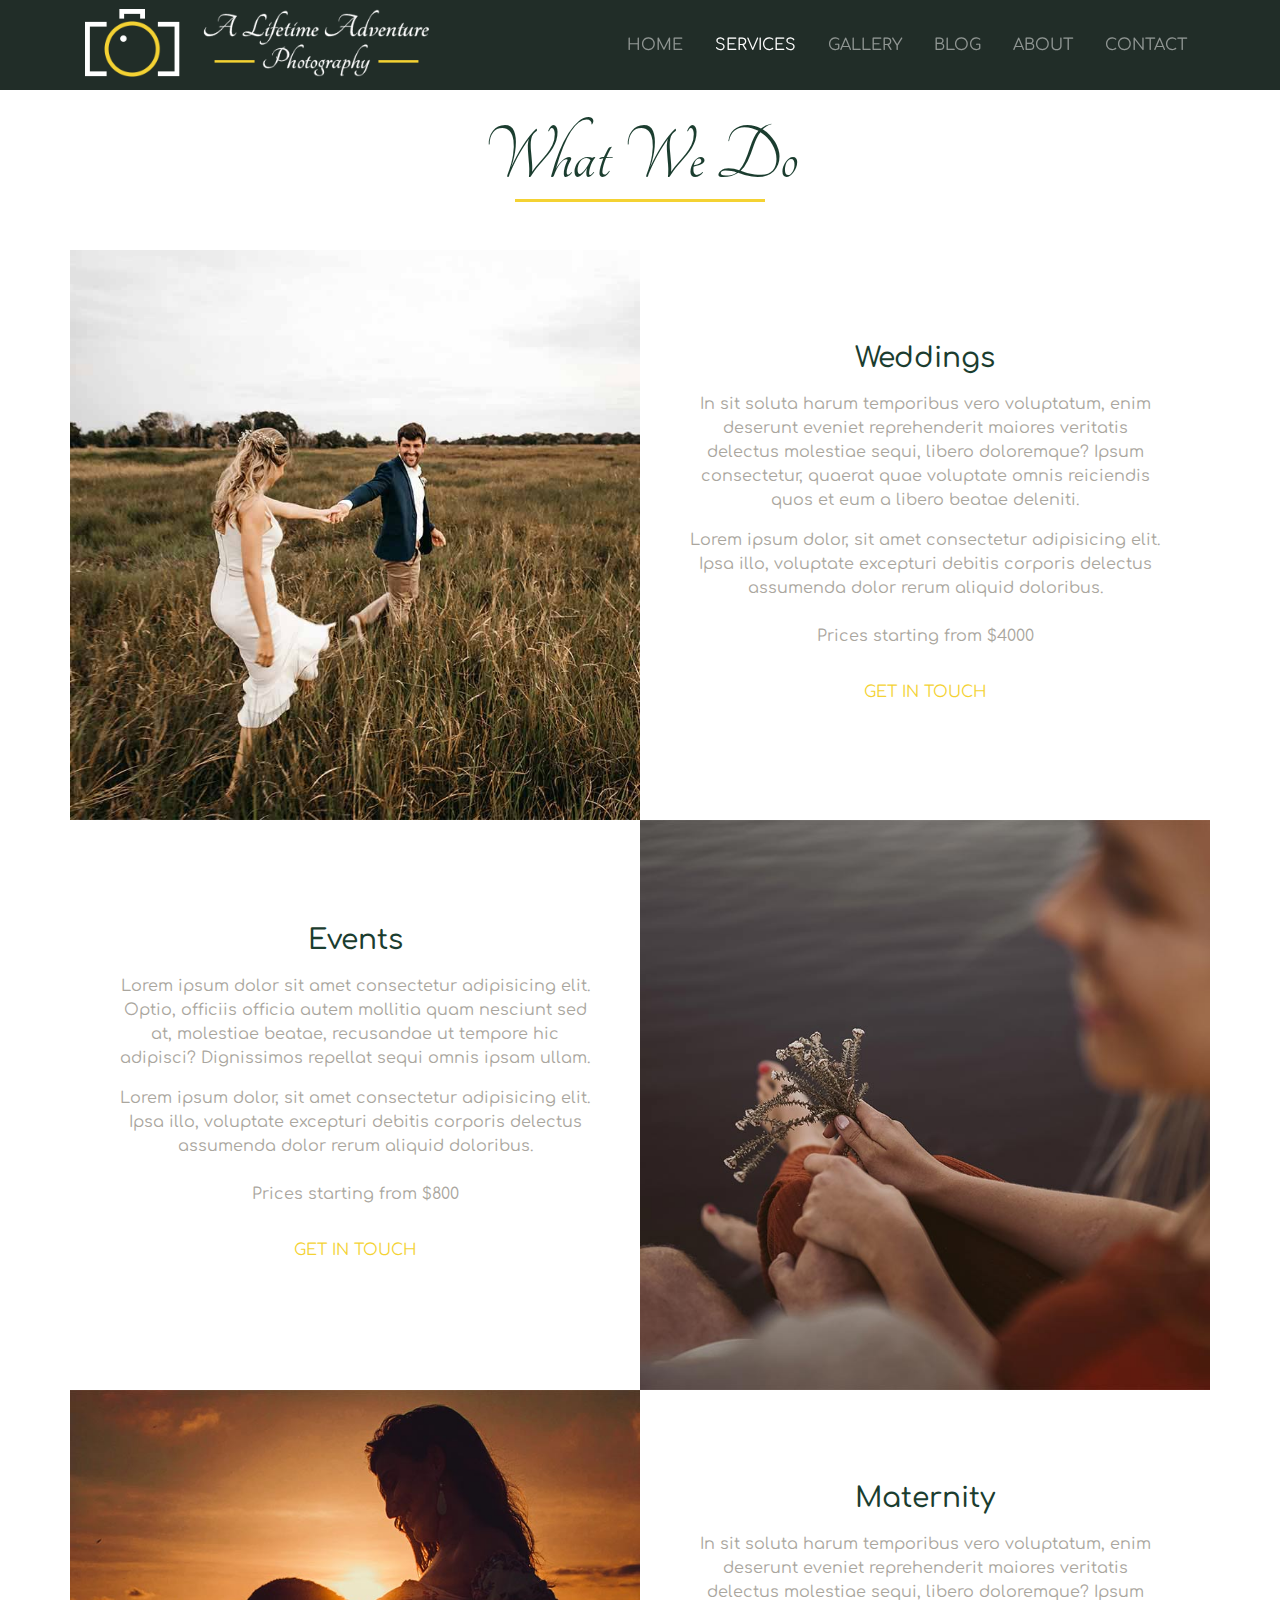
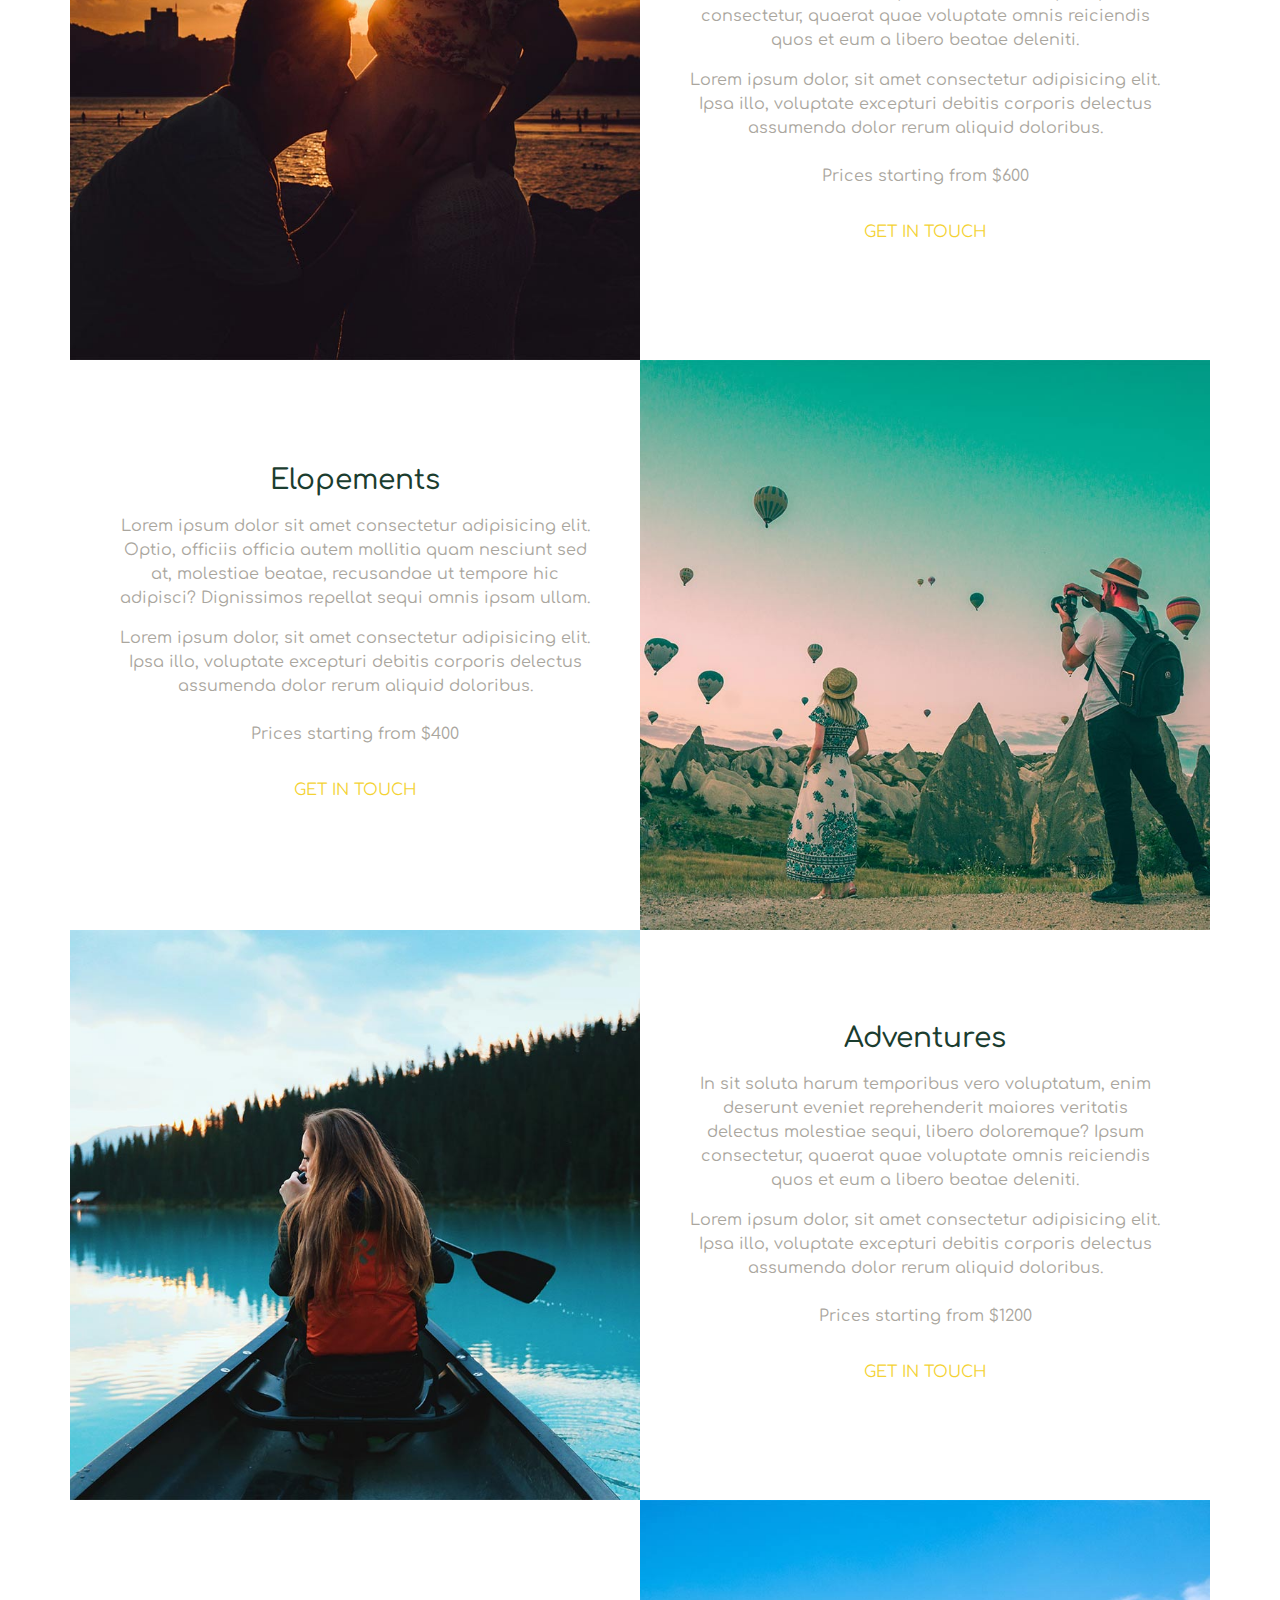
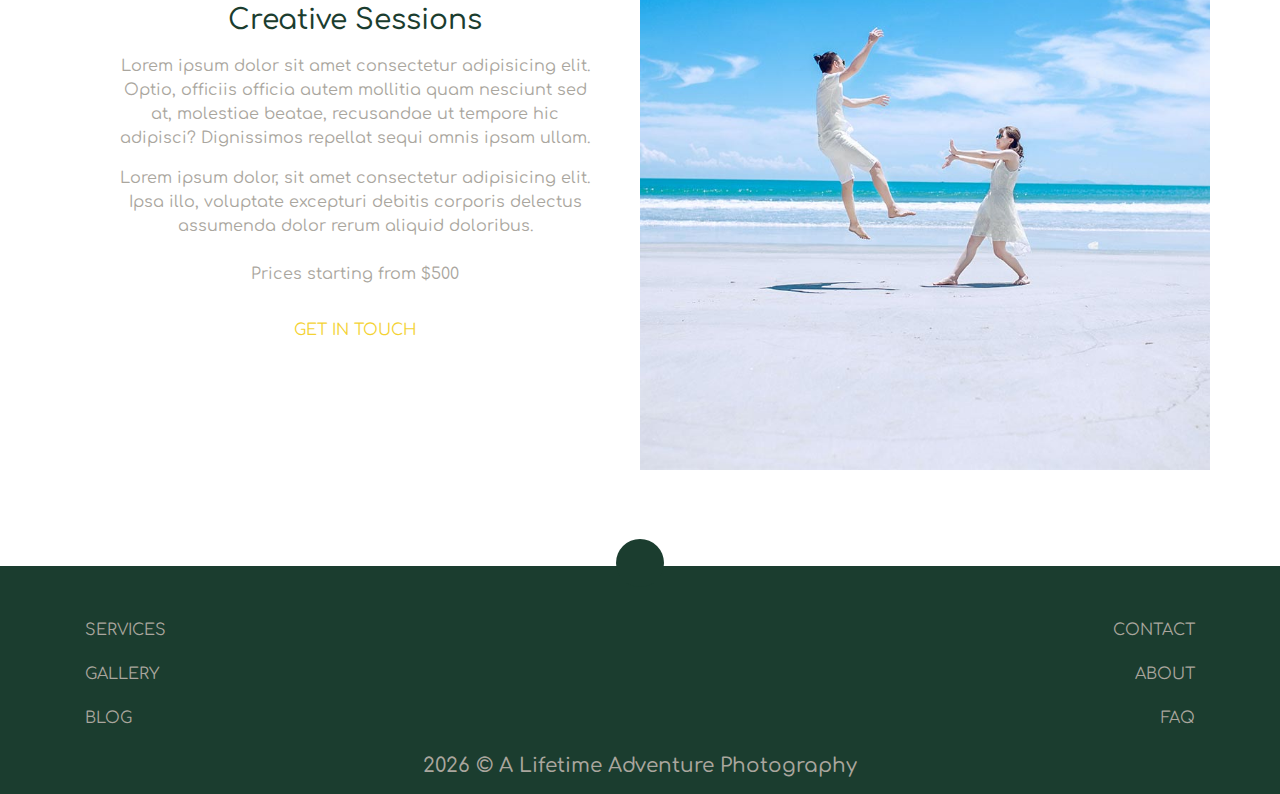
<file: services.html>
<!DOCTYPE html>
<html lang="en">

<head>
  <meta charset="UTF-8">
  <meta name="viewport" content="width=device-width, initial-scale=1.0">
  <meta http-equiv="X-UA-Compatible" content="ie=edge">
  <!-- Font Awesome -->
  <link rel="stylesheet" href="https://use.fontawesome.com/releases/v5.14.0/css/all.css" integrity="sha384-HzLeBuhoNPvSl5KYnjx0BT+WB0QEEqLprO+NBkkk5gbc67FTaL7XIGa2w1L0Xbgc" crossorigin="anonymous">
  <!-- bootstrap -->
  <link rel="stylesheet" href="https://stackpath.bootstrapcdn.com/bootstrap/4.5.2/css/bootstrap.min.css" integrity="sha384-JcKb8q3iqJ61gNV9KGb8thSsNjpSL0n8PARn9HuZOnIxN0hoP+VmmDGMN5t9UJ0Z" crossorigin="anonymous">
  <!-- Google Fonts -->
  <link href="https://fonts.googleapis.com/css2?family=Comfortaa:wght@300&family=Tangerine:wght@400;700&display=swap" rel="stylesheet">
  <!-- main css -->
  <link rel="stylesheet" href="css/style.css">
  <title>A Lifetime Adventure Photography</title>
</head>

<body>
  <nav id="navbar" class="navbar navbar-expand-lg fixed-top navbar-dark text-white p-0 my_navbar">
    <div class="container  mx-auto">
      <a href="index.html" class="navbar-brand mt-1" ><img src="/img/logo.png" class="d-none d-md-block" alt="" width="80%" height="80%"><img src="/img/logo_mobile.png" class="d-md-none ml-3" alt="" width="60%" height="60%">
      </a>
      <button class="navbar-toggler" 
      type="button"
      data-toggle="collapse"
      data-target="#myNavbar">
      <span class="navbar-toggler-icon"></span>
      </button>
      <div class="collapse navbar-collapse" id="myNavbar">
        <ul class="navbar-nav ml-auto">
          <li class="nav-item"><a href="index.html" class="nav-link text-uppercase ml-3">Home</a></li>
          <li class="nav-item"><a href="services.html" class="nav-link active text-uppercase ml-3">Services</a></li>
          <li class="nav-item"><a href="gallery.html" class="nav-link text-uppercase ml-3 ">Gallery</a></li>
          <li class="nav-item"><a href="blog.html" class="nav-link  text-uppercase ml-3">Blog</a></li>
          <li class="nav-item"><a href="about.html" class="nav-link  text-uppercase ml-3">About</a></li>
          <li class="nav-item"><a href="contact.html" class="nav-link  text-uppercase ml-3">Contact</a></li>
        </ul>
      </div>
    </div>
  </nav>

  <section id="services-page" class="pb-md-5 pb-0">
    <div class="container">
      <div class="row pb-5">
        <div class="col text-center">
          <h2 class="title">What We Do</h2>
          <div class="title-underline"></div>
        </div>
      </div>
      <div class="row">
        <div class="col-md-8 col-lg-6 mx-md-auto p-0">
          <img class="img-fluid" src="/img/services-home-1_pexels-jonathan-borba-3009324.jpg" alt="">
        </div>
        <div class="col-md-12 col-lg-6 d-flex flex-column justify-content-center align-items-center p-0">
          <div class="col-10 d-flex flex-column justify-content-center align-items-center p-0">
            <h3 class="dark-text pt-4">Weddings</h3>
          <p class="light-text text-center pt-2">In sit soluta harum temporibus vero voluptatum, enim deserunt eveniet reprehenderit maiores veritatis delectus molestiae sequi, libero doloremque? Ipsum consectetur, quaerat quae voluptate omnis reiciendis quos et eum a libero beatae deleniti.</p>
          <p class="light-text text-center pb-2">Lorem ipsum dolor, sit amet consectetur adipisicing elit. Ipsa illo, voluptate excepturi debitis corporis delectus assumenda dolor rerum aliquid doloribus.</p>
          <p class="light-text text-center pb-0 pb-lg-3">Prices starting from $4000</p>
          <a href="contact.html" class="px-4 pb-5 rounded-0 text-uppercase services-link">get in touch</a>
          </div>
        </div>
      </div>
      <div class="row">
        <div class="col-md-12 col-lg-6 d-flex flex-column  justify-content-center align-items-center p-0">
          <div class="col-10 d-flex flex-column justify-content-center align-items-center p-0">
            <h3 class="dark-text pt-4">Events</h3>
            <p class="light-text text-center pt-2">Lorem ipsum dolor sit amet consectetur adipisicing elit. Optio, officiis officia autem mollitia quam nesciunt sed at, molestiae beatae, recusandae ut tempore hic adipisci? Dignissimos repellat sequi omnis ipsam ullam.</p>
            <p class="light-text text-center pb-2">Lorem ipsum dolor, sit amet consectetur adipisicing elit. Ipsa illo, voluptate excepturi debitis corporis delectus assumenda dolor rerum aliquid doloribus.</p>
            <p class="light-text text-center pb-0 pb-lg-3">Prices starting from $800</p>
            <a href="contact.html" class=" px-4 pb-5 rounded-0 text-uppercase services-link">get in touch</a>
          </div>
        </div>
        <div class="col-md-8 col-lg-6 mx-md-auto p-0 order-first order-lg-2">
          <img class="img-fluid" src="/img/services-home-2_pexels-taryn-elliott-4752570.jpg" alt="">
        </div>
      </div>
      <div class="row">
        <div class="col-md-8 col-lg-6 mx-md-auto p-0">
          <img class="img-fluid" src="/img/services-home-3_pexels-glauber-torquato-2219204.jpg" alt="">
        </div>
        <div class="col-md-12 col-lg-6 d-flex flex-column justify-content-center align-items-center p-0">
          <div class="col-10 d-flex flex-column justify-content-center align-items-center p-0">
            <h3 class="dark-text pt-4">Maternity</h3>
          <p class="light-text text-center pt-2">In sit soluta harum temporibus vero voluptatum, enim deserunt eveniet reprehenderit maiores veritatis delectus molestiae sequi, libero doloremque? Ipsum consectetur, quaerat quae voluptate omnis reiciendis quos et eum a libero beatae deleniti.</p>
          <p class="light-text text-center pb-2">Lorem ipsum dolor, sit amet consectetur adipisicing elit. Ipsa illo, voluptate excepturi debitis corporis delectus assumenda dolor rerum aliquid doloribus.</p>
          <p class="light-text text-center pb-0 pb-lg-3">Prices starting from $600</p>
          <a href="contact.html" class=" px-4 pb-5 rounded-0 text-uppercase services-link">get in touch</a>
          </div>
        </div>
      </div>
      <div class="row">
        <div class="col-md-12 col-lg-6 d-flex flex-column  justify-content-center align-items-center p-0">
          <div class="col-10 d-flex flex-column justify-content-center align-items-center p-0">
            <h3 class="dark-text pt-4">Elopements</h3>
            <p class="light-text text-center pt-2">Lorem ipsum dolor sit amet consectetur adipisicing elit. Optio, officiis officia autem mollitia quam nesciunt sed at, molestiae beatae, recusandae ut tempore hic adipisci? Dignissimos repellat sequi omnis ipsam ullam.</p>
            <p class="light-text text-center pb-2">Lorem ipsum dolor, sit amet consectetur adipisicing elit. Ipsa illo, voluptate excepturi debitis corporis delectus assumenda dolor rerum aliquid doloribus.</p>
            <p class="light-text text-center pb-0 pb-lg-3">Prices starting from $400</p>
            <a href="contact.html" class="px-4 pb-5 rounded-0 text-uppercase services-link">get in touch</a>
          </div>
        </div>
        <div class="col-md-8 col-lg-6 mx-md-auto p-0 order-first order-lg-2">
          <img class="img-fluid" src="/img/services-home-4_mesut-kaya-eOcyhe5-9sQ-unsplash.jpg" alt="">
        </div>
      </div>
      <div class="row">
        <div class="col-md-8 col-lg-6 mx-md-auto p-0">
          <img class="img-fluid" src="/img/services-home-5_roberto-nickson-7BjmDICVloE-unsplash.jpg" alt="">
        </div>
        <div class="col-md-12 col-lg-6 d-flex flex-column justify-content-center align-items-center p-0">
          <div class="col-10 d-flex flex-column justify-content-center align-items-center p-0">
            <h3 class="dark-text pt-4">Adventures</h3>
          <p class="light-text text-center pt-2">In sit soluta harum temporibus vero voluptatum, enim deserunt eveniet reprehenderit maiores veritatis delectus molestiae sequi, libero doloremque? Ipsum consectetur, quaerat quae voluptate omnis reiciendis quos et eum a libero beatae deleniti.</p>
          <p class="light-text text-center pb-2">Lorem ipsum dolor, sit amet consectetur adipisicing elit. Ipsa illo, voluptate excepturi debitis corporis delectus assumenda dolor rerum aliquid doloribus.</p>
          <p class="light-text text-center pb-0 pb-lg-3">Prices starting from $1200</p>
          <a href="contact.html" class="px-4 pb-5 rounded-0 text-uppercase services-link">get in touch</a>
          </div>
        </div>
      </div>
      <div class="row">
        <div class="col-md-12 col-lg-6 d-flex flex-column  justify-content-center align-items-center p-0">
          <div class="col-10 d-flex flex-column justify-content-center align-items-center p-0">
            <h3 class="dark-text pt-4">Creative Sessions</h3>
            <p class="light-text text-center pt-2">Lorem ipsum dolor sit amet consectetur adipisicing elit. Optio, officiis officia autem mollitia quam nesciunt sed at, molestiae beatae, recusandae ut tempore hic adipisci? Dignissimos repellat sequi omnis ipsam ullam.</p>
            <p class="light-text text-center pb-2">Lorem ipsum dolor, sit amet consectetur adipisicing elit. Ipsa illo, voluptate excepturi debitis corporis delectus assumenda dolor rerum aliquid doloribus.</p>
            <p class="light-text text-center pb-0 pb-lg-3">Prices starting from $500</p>
            <a href="contact.html" class="px-4 pb-5 rounded-0 text-uppercase services-link">get in touch</a>
          </div>
        </div>
        <div class="col-md-8 col-lg-6 mx-md-auto p-0 order-first order-lg-2">
          <img class="img-fluid" src="/img/services-home-6_tung-le-ba-Ns6c1R8ZUlc-unsplash.jpg" alt="">
        </div>
      </div>
    </div>
  </section>

  <footer id="footer" class="mt-5">
    <div class="container">
      <div class="row pt-5 justify-content-between">
        <div class="col-sm-12 col-md-2 d-flex flex-column text-center text-md-left justify-content-center">
          <a href="services.html" class="footer-link"> <p class="light-text text-uppercase pt-1">services</p></a>
          <a href="gallery.html" class="footer-link"> <p class="light-text text-uppercase pt-1">gallery</p></a>
          <a href="blog.html" class="footer-link"> <p class="light-text text-uppercase pt-1">blog</p></a>
        </div>
        <div class="col-sm-12 col-md-2 d-flex flex-row text-center justify-content-center footer-icons">
          <a href="#" class="fab fa-instagram fa-3x yellow-text p-4 text-decoration-none footer-icon"></a>
          <a href="#" class="fab fa-facebook fa-3x yellow-text p-4 text-decoration-none footer-icon"></a>
          <a href="#" class="fab fa-500px fa-3x yellow-text p-4 text-decoration-none footer-icon"></a>
        </div>
        <div class="col-sm-12 col-md-2 d-flex flex-column text-center text-md-right justify-content-center">
          <a href="contact.html" class="footer-link"> <p class="light-text text-uppercase pt-1">contact</p></a>
          <a href="about.html" class="footer-link"> <p class="light-text text-uppercase pt-1">about</p></a>
          <a href="faq.html" class="footer-link"> <p class="light-text text-uppercase pt-1">faq</p></a>
        </div>
      </div>
      <div class="row justify-content-center">
        <h5 class="text-center light-text p-2">
          <span id="year"></span> &copy; A Lifetime Adventure Photography </h5>
      </div>
      <a href="#" id="back-top-top" class="p-4"><i class="fas fa-arrow-up text-white fa-2x"></i></a>
    </div>
  </footer>


  <!-- jQuery -->
  <script src="https://code.jquery.com/jquery-3.5.1.min.js" integrity="sha256-9/aliU8dGd2tb6OSsuzixeV4y/faTqgFtohetphbbj0=" crossorigin="anonymous"></script>
  <!-- Popper -->
  <script src="https://cdn.jsdelivr.net/npm/popper.js@1.16.1/dist/umd/popper.min.js" integrity="sha384-9/reFTGAW83EW2RDu2S0VKaIzap3H66lZH81PoYlFhbGU+6BZp6G7niu735Sk7lN" crossorigin="anonymous"></script>
  <!-- Bootstrap -->
  <script src="https://stackpath.bootstrapcdn.com/bootstrap/4.5.2/js/bootstrap.min.js" integrity="sha384-B4gt1jrGC7Jh4AgTPSdUtOBvfO8shuf57BaghqFfPlYxofvL8/KUEfYiJOMMV+rV" crossorigin="anonymous"></script>


  <script>
    // Get the current year for the copyright
    $('#year').text(new Date().getFullYear());

    // Navbar hide/show
    var prevScrollpos = window.pageYOffset;
    window.onscroll = function() {
      var currentScrollPos = window.pageYOffset;
      if (prevScrollpos > currentScrollPos) {
        document.getElementById("navbar").style.top = "0";
      } else {
        document.getElementById("navbar").style.top = "-90px";
      }
      prevScrollpos = currentScrollPos;
    }

    // back to top
    $(window).scroll(function(){
    let position = $(this).scrollTop();
      if(position >= 718) {
        $('#back-to-top').addClass('scrollTop');
      }
      else {
        $('#back-to-top').removeClass('scrollTop');
      }
    })
  </script>



</body>

</html>
</file>
<file: css/style.css>
body {
  font-family: 'Comfortaa', cursive;
}

.font-special {
  font-family: 'Tangerine', cursive;
}
.yellow-text {
  color: #f4d233;
}
.dark-text {
  color: #1B3D2F;
}
.light-text {
  color: #aaa69e;
}
.dark-bg {
  background: #1B3D2F;
}
.main-btn:hover {
  background: #1B3D2F !important;
}

/* Title */
.title {
  font-family: 'Tangerine', cursive;
  font-size: 5rem;
  color: #1B3D2F;
}
.title-underline {
  height: 3px;
  width: 250px;
  background: #f4d233;
  margin: -15px auto 0 auto;
}

/* Nav */
#navbar {
  transition: top 0.3s ease-in-out;
}
#navbar .nav-link:hover {
  color: #f4d233;
  transition: color 0.3s ease;
}
.my_navbar {
  background:  rgba(9, 22, 17, 0.9);
}

/* Hero Area */
.carousel-item-1 {
  background: linear-gradient(rgba(0,0,0,0.5),rgba(0,0,0,0.5)),url(/img/hero-1_jakob-owens-f3s0i96CRGQ-unsplash.jpg) center/cover no-repeat;
  min-height: 100vh;
}
.carousel-item-2 {
  background: linear-gradient(rgba(0,0,0,0.5),rgba(0,0,0,0.5)),url(/img/hero-2_simon-berger-twukN12EN7c-unsplash.jpg) center/cover no-repeat;
  min-height: 100vh;
}
.carousel-item-3 {
  background: linear-gradient(rgba(0,0,0,0.5),rgba(0,0,0,0.5)),url(/img/hero-3_tim-tiedemann-DmVDrTLFHBw-unsplash.jpg) center/cover no-repeat;
  min-height: 100vh;
}
.carousel-caption {
  bottom: 27%;
}

/* Services */
.service-icon {
  color: #f4d233;
}

/* Banners */
#banner-1 {
  background: linear-gradient(rgba(0,0,0,0.4),rgba(0,0,0,0.4)),url(/img/banner-1_pexels-taryn-elliott-4752603.jpg) bottom/cover no-repeat fixed;
  min-height: 350px;
}
#banner-2 {
  background: linear-gradient(rgba(0,0,0,0.4),rgba(0,0,0,0.4)),url(/img/banner-2_javier-esteban-eeaZwCUqYuM-unsplash.jpg) bottom/cover no-repeat fixed;
  min-height: 350px;
}
#banner-2 h3 {
  word-spacing: 1rem;
}

/* About us */
#about {
  background: #f5f2eb;
}

/* Blog */
#blog .img-container {
  overflow: hidden;
}
.blog-link {
  background: #f4d233;
  width: 100px;
  height: 2px;
  opacity: 0;
}
#blog .img-container:hover img {
  transform: scale(1.1);
  opacity: 0.7;
  transition: all 0.6s ease-in-out;
}
#blog .img-container:hover ~ .blog-link {
  opacity: 1 !important;
  transition: all 0.6s ease-in-out !important;
}

/* Subscribe */
#subscribe {
  background: linear-gradient(rgba(0,0,0,0.4),rgba(0,0,0,0.4)),url(/img/subscribe_andrew-knechel-gG6yehL64fo-unsplash.jpg) bottom/cover no-repeat fixed;
  min-height: 350px;
}

/* Testimonials */
.testimonial-1 {
  background: linear-gradient(rgba(0,0,0,0.6),rgba(0,0,0,0.6)),url(/img/testimonials-1_photos-by-lanty-rfS6oq6MWlU-unsplash.jpg) center/cover no-repeat;
  min-height: 400px;
}
.testimonial-2 {
  background: linear-gradient(rgba(0,0,0,0.6),rgba(0,0,0,0.6)),url(/img/testimonials-2_henry-be-IicyiaPYGGI-unsplash.jpg) center/cover no-repeat;
  min-height: 400px;
}
.testimonial-3 {
  background: linear-gradient(rgba(0,0,0,0.6),rgba(0,0,0,0.6)),url(/img/testimonials-3_beatriz-perez-moya-M2T1j-6Fn8w-unsplash.jpg) center/cover no-repeat;
  min-height: 400px;
}
.testimonial-4 {
  background: linear-gradient(rgba(0,0,0,0.6),rgba(0,0,0,0.6)),url(/img/testimonials-4_mark-basarab-1OtUkD_8svc-unsplash.jpg) center/cover no-repeat;
  min-height: 400px;
}

/* Instagram/Social */
#instagram {
  background: #f5f2eb;
}
#instagram img:hover {
  cursor: pointer;
  opacity: 0.7;
  transition: all 0.4s ease-in-out;
}

/* Footer */
#footer {
  background:#1B3D2F;
  position: relative;
}
.footer-icon:hover {
  transition: all 0.4s ease-in-out;
  color:#f5f2eb;
}
.footer-link:hover {
  text-decoration: none;
}
.footer-link:hover p {
  color: #f4d233 !important;
  transition: all 0.4s ease-in-out;
}
#back-top-top {
  background:#1B3D2F;
  border-radius: 50%;
  position: absolute;
  top: -12%;
  left: 50%;
  transform: translateX(-50%);
}

#services-page, 
#gallery-page, 
#blog-page,
#about-page,
#contact-page,
#faq-page {
  margin-top: 110px;
}

/* Services Page */
.services-link {
  color: #f4d233;
}
.services-link:hover {
  transition: all 0.4s ease;
  color: #f4d233;
}

/* Gallery Page */
.grid-item { 
  width: 280px; 
}
.gallery-button:focus {
  outline: 4px #f4d233 solid !important;
  outline-width: 3px !important;
  border-radius: 0;
}

/* Blog Page */
#blog-page .popular-posts a:hover {
  text-decoration-color: #f4d233;
}
#blog-page .popular-posts_title:hover {
  color: #f4d233;
  text-decoration: none !important;
}
#blog-page .img-container:hover ~ .blog-link {
  opacity: 1 !important;
  transition: all 0.4s ease-in-out !important;
}
.img-article {
  max-width: 250px;
}
.column-links {
  border-left: 1px #f5f2eb solid;
}
hr {
  border-color: #f5f2eb;
}

/* Contact Page */
.contact {
  background: #f5f2eb;
}

/* FAQ Page */
#faq-page .btn-link{
  text-decoration: none;
}
#faq-page .btn-link:focus {
  box-shadow: none !important;
}


@media (max-width: 828px) {
  #banner-1 h3,
  #banner-2 h3 {
    font-size: 4rem;
  }
}
@media (max-width: 767px) {
  #media {
    display: none;
  }
  
  .title {
    font-size: 4rem;
  }

  .testimonial-1, 
  .testimonial-2,
  .testimonial-3,
  .testimonial-4 {
    min-height: 80vh;
  }

  #back-top-top {
    display: none;
  }

  .footer-icons {
    order: 1;
  }

  .services-page {
    padding-bottom: 10px;
  }
}

@media (max-width: 525px) {
  #carouselHero h1 {
    font-size: 3rem;
  }
}
</file>
